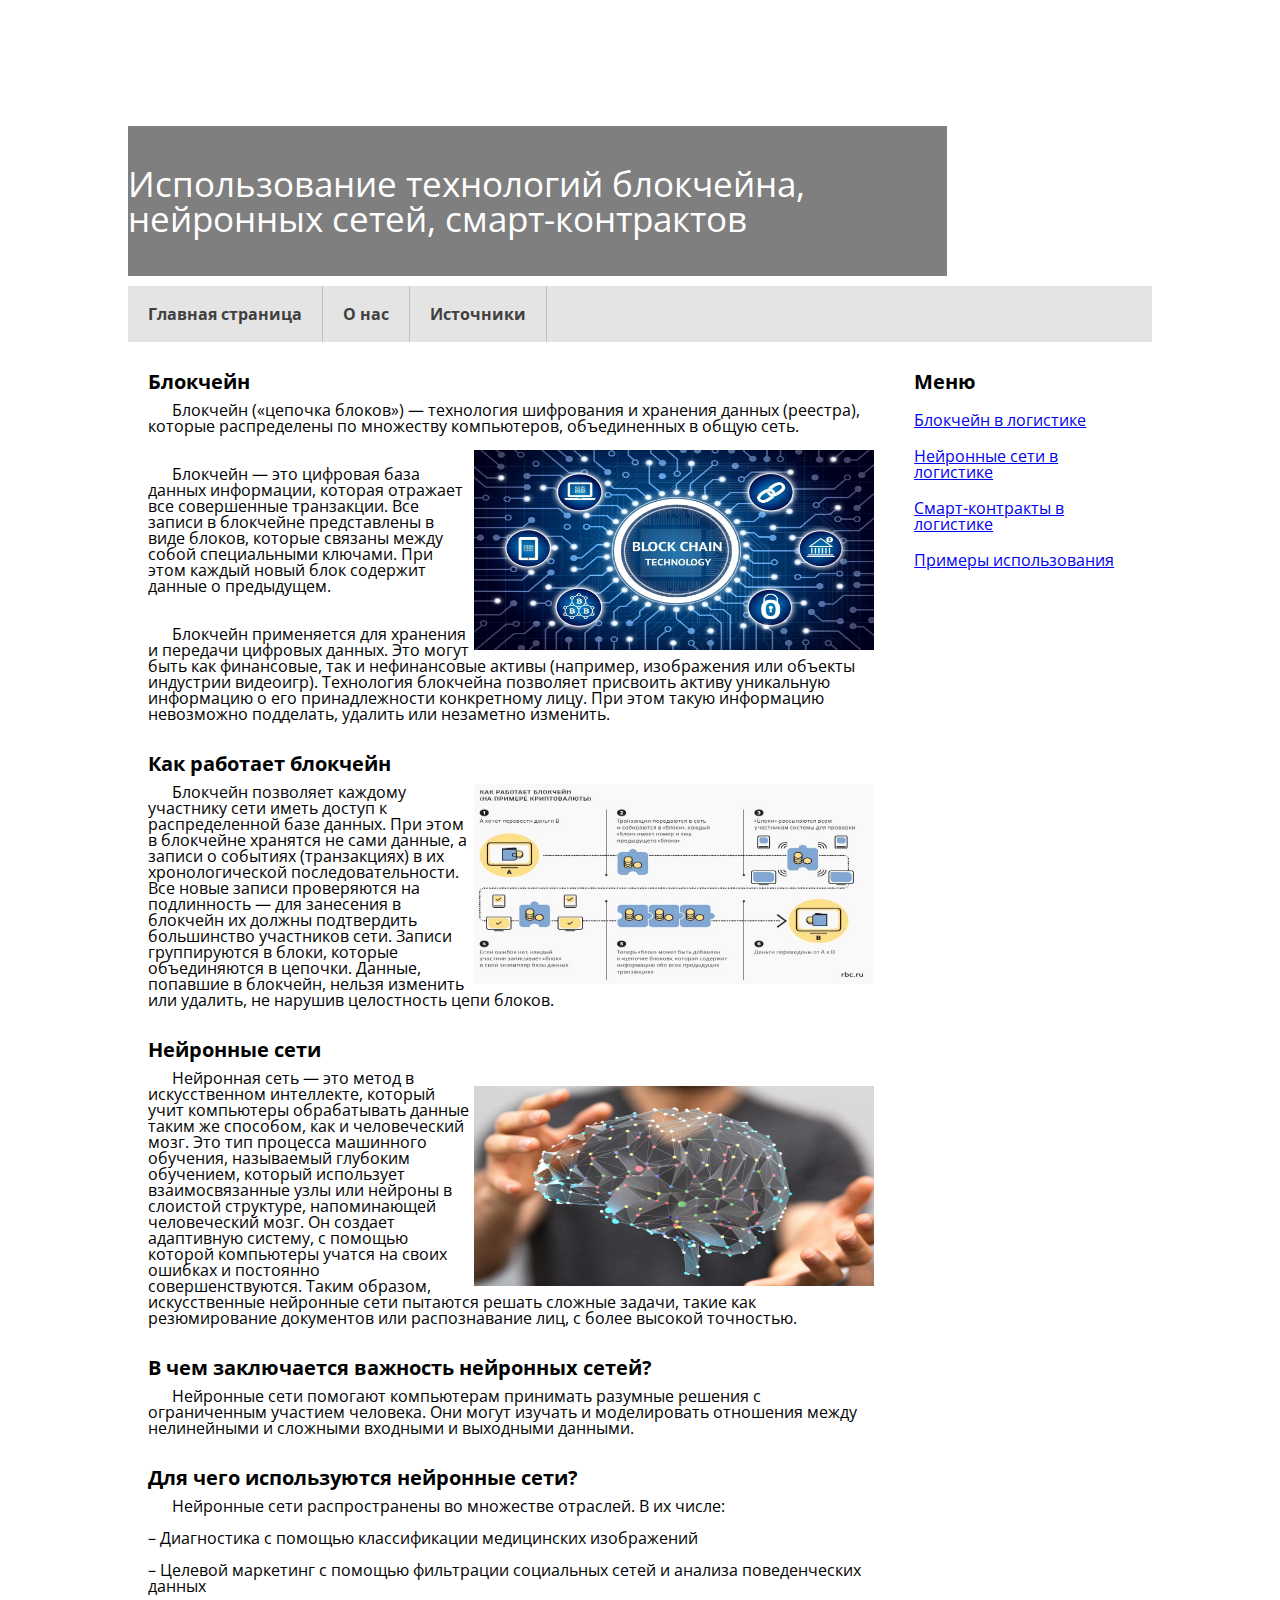
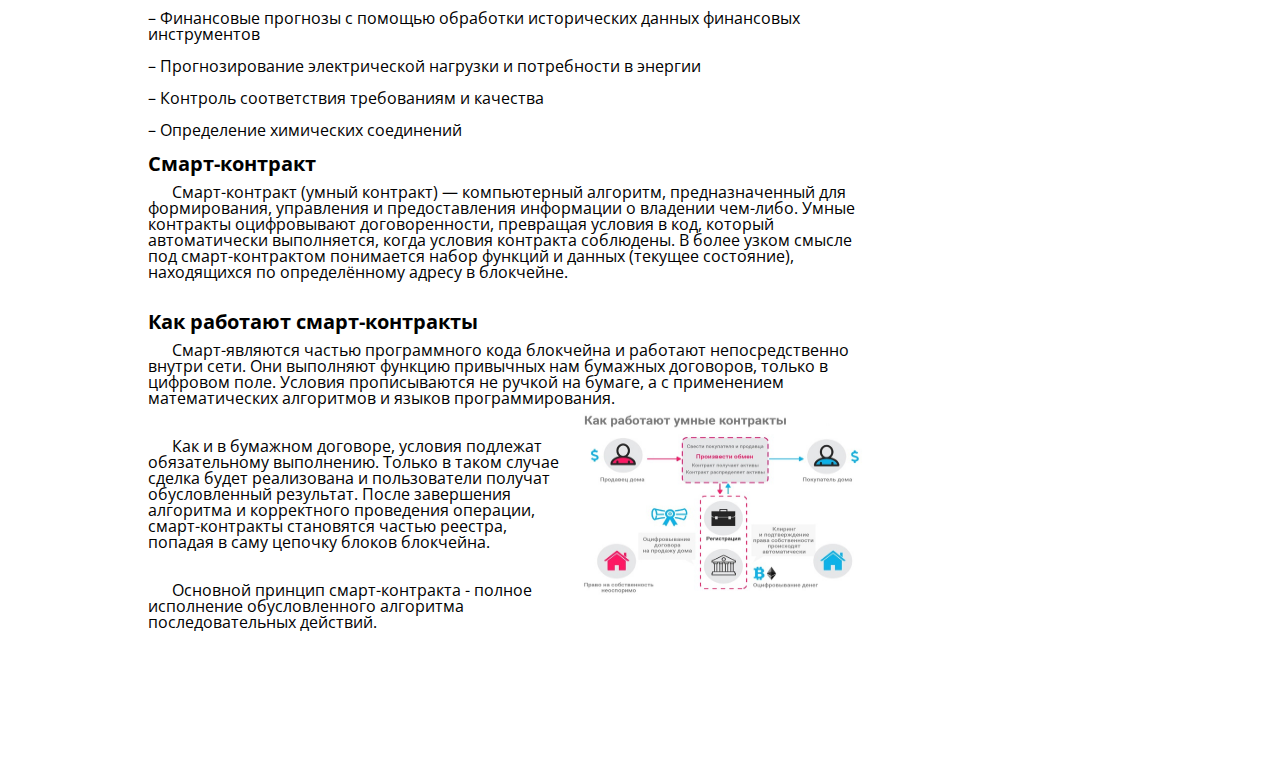
<file: index.html>
<!DOCTYPE html>
<html lang="en">
<head>
    <meta charset="UTF-8">
    <meta http-equiv="X-UA-Compatible" content="IE=edge">
    <meta name="viewport" content="width=device-width, initial-scale=1.0">
    <title>Использование технологий блокчейна, нейронных сетей, смарт-контрактов</title>
    <link rel="stylesheet" href="reset.css">
    <link rel="stylesheet" href="style.css">
    <meta name="description" content="Понятие блокчейн, нейронные сети и смарт-контракты и как они работают">
     <meta name="keywords" content="блокчейн, смарт-контракт, нейронные сети">
</head>
<body>
  <div class="container">
    <div class="header">
       <div class="title-block">
         <h1 class="title"> Использование технологий блокчейна, нейронных сетей, смарт-контрактов </h1>
       </div>
      <div class="userpic"></div>  
    </div>
    <div class="navigation">
        <ul>
            <li><a href="index.html">Главная страница</a></li>
            <li><a href="o-nas.html">О нас </a></li>
            <li><a href="istochniki.html">Источники</a></li>
        </ul>
    </div> 
    <div class="content-wrapper">
      <div class="content">
        <h3> Блокчейн </h3>
        <p> &nbsp; &nbsp; &nbsp; Блокчейн («цепочка блоков») — технология шифрования и хранения данных (реестра), которые распределены по множеству компьютеров, объединенных в общую сеть. </p>
         <div class="foto"> <br> <img src="images/5.jpg" alt="Blockchain" width="400px" height="200px">
             </div>
          <p> <br> <br> &nbsp; &nbsp; &nbsp; Блокчейн — это цифровая база данных информации, которая отражает все совершенные транзакции. Все записи в блокчейне представлены в виде блоков, которые связаны между собой специальными ключами. При этом каждый новый блок содержит данные о предыдущем. </p>
         <p> <br> <br> &nbsp; &nbsp; &nbsp; Блокчейн применяется для хранения и передачи цифровых данных. Это могут быть как финансовые, так и нефинансовые активы (например, изображения или объекты индустрии видеоигр). Технология блокчейна позволяет присвоить активу уникальную информацию о его принадлежности конкретному лицу. При этом такую информацию невозможно подделать, удалить или незаметно изменить. </p>
        <br> <br><h3> Как работает блокчейн</h3> 
        <div class="foto"> <img src="images/6.jpeg" alt="Kak-rabotaet-blockchain" width="400px" height="200px"> </div>
          <p> &nbsp; &nbsp; &nbsp; Блокчейн позволяет каждому участнику сети иметь доступ к распределенной базе данных. При этом в блокчейне хранятся не сами данные, а записи о событиях (транзакциях) в их хронологической последовательности. Все новые записи проверяются на подлинность — для занесения в блокчейн их должны подтвердить большинство участников сети. Записи группируются в блоки, которые объединяются в цепочки. Данные, попавшие в блокчейн, нельзя изменить или удалить, не нарушив целостность цепи блоков. </p> 
          <br><br><h3>Нейронные сети</h3>
          <div class="foto"> <br> <img src="images/10.jpg" alt="neyronnyye-seti" width="400px" height="200px">
             </div>
       <p> &nbsp; &nbsp; &nbsp; Нейронная сеть — это метод в искусственном интеллекте, который учит компьютеры обрабатывать данные таким же способом, как и человеческий мозг. Это тип процесса машинного обучения, называемый глубоким обучением, который использует взаимосвязанные узлы или нейроны в слоистой структуре, напоминающей человеческий мозг. Он создает адаптивную систему, с помощью которой компьютеры учатся на своих ошибках и постоянно совершенствуются. Таким образом, искусственные нейронные сети пытаются решать сложные задачи, такие как резюмирование документов или распознавание лиц, с более высокой точностью. </p>
        <br><br><h3>В чем заключается важность нейронных сетей?</h3>
       <p> &nbsp; &nbsp; &nbsp; Нейронные сети помогают компьютерам принимать разумные решения с ограниченным участием человека. Они могут изучать и моделировать отношения между нелинейными и сложными входными и выходными данными. </p>
        <br><br><h3>Для чего используются нейронные сети?</h3>
        &nbsp; &nbsp; &nbsp; Нейронные сети распространены во множестве отраслей. В их числе:
       
      <br><br> – Диагностика с помощью классификации медицинских изображений
      <br><br> – Целевой маркетинг с помощью фильтрации социальных сетей и анализа поведенческих данных
      <br><br> – Финансовые прогнозы с помощью обработки исторических данных финансовых инструментов
      <br><br> – Прогнозирование электрической нагрузки и потребности в энергии
      <br><br> – Контроль соответствия требованиям и качества
      <br><br> – Определение химических соединений
      
         <br> <br><h3>Смарт-контракт</h3>
         <p> &nbsp; &nbsp; &nbsp; Смарт-контракт (умный контракт) — компьютерный алгоритм, предназначенный для формирования, управления и предоставления информации о владении чем-либо. Умные контракты оцифровывают договоренности, превращая условия в код, который автоматически выполняется, когда условия контракта соблюдены. В более узком смысле под смарт-контрактом понимается набор функций и данных (текущее состояние), находящихся по определённому адресу в блокчейне. </p>
         <br><br><h3>Как работают смарт-контракты</h3>
        <p> &nbsp; &nbsp; &nbsp; Смарт-являются частью программного кода блокчейна и работают непосредственно внутри сети. Они выполняют функцию привычных нам бумажных договоров, только в цифровом поле. Условия прописываются не ручкой на бумаге, а с применением математических алгоритмов и языков программирования. </p>
<div class="foto"> <img src="images/7.jpeg" alt="Kak-rabotayut-smart-kontract" width="300px" height="200px"> </div>
<p> <br><br>&nbsp; &nbsp; &nbsp; Как и в бумажном договоре, условия подлежат обязательному выполнению. Только в таком случае сделка будет реализована и пользователи получат обусловленный результат. После завершения алгоритма и корректного проведения операции, смарт-контракты становятся частью реестра, попадая в саму цепочку блоков блокчейна. </p>

<p> <br><br>&nbsp; &nbsp; &nbsp; Основной принцип смарт-контракта - полное исполнение обусловленного алгоритма последовательных действий.</p>
       </div> 
       <div class="sidebar">
        <h3>Меню</h3>
        <ul class="skills">
        <ul> 
            <li><a href="blokcheyn-v-logistike.html">Блокчейн в логистике</a></li>
          <li><a href="neyronnyye-seti-v-logistike.html">Нейронные сети в логистике</a></li>
          <li><a href="smart-kontrakty-v-logistike.html">Смарт-контракты в логистике</a></li>
          <li><a href="primer.html">Примеры использования</a></li>
        </ul>
      </div> 
    </div>
  </div>  
</body>
</html>
</file>
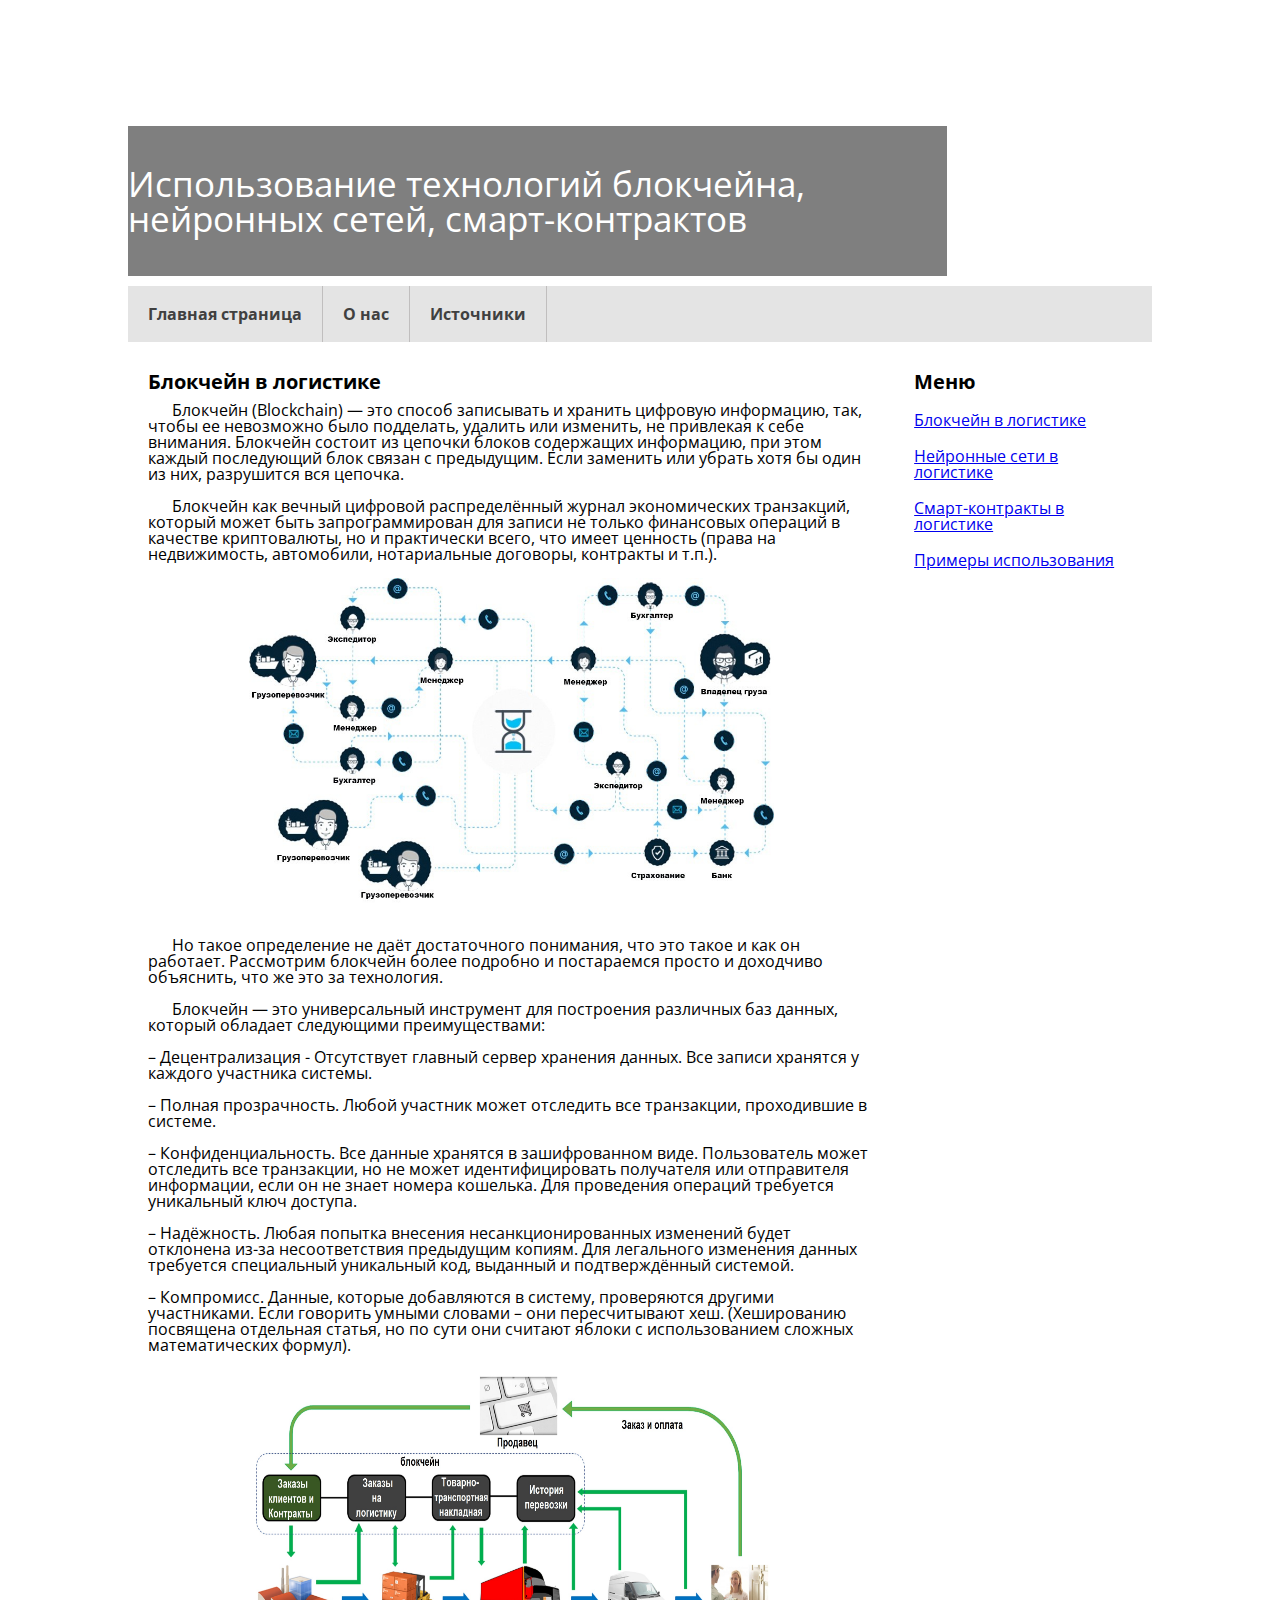
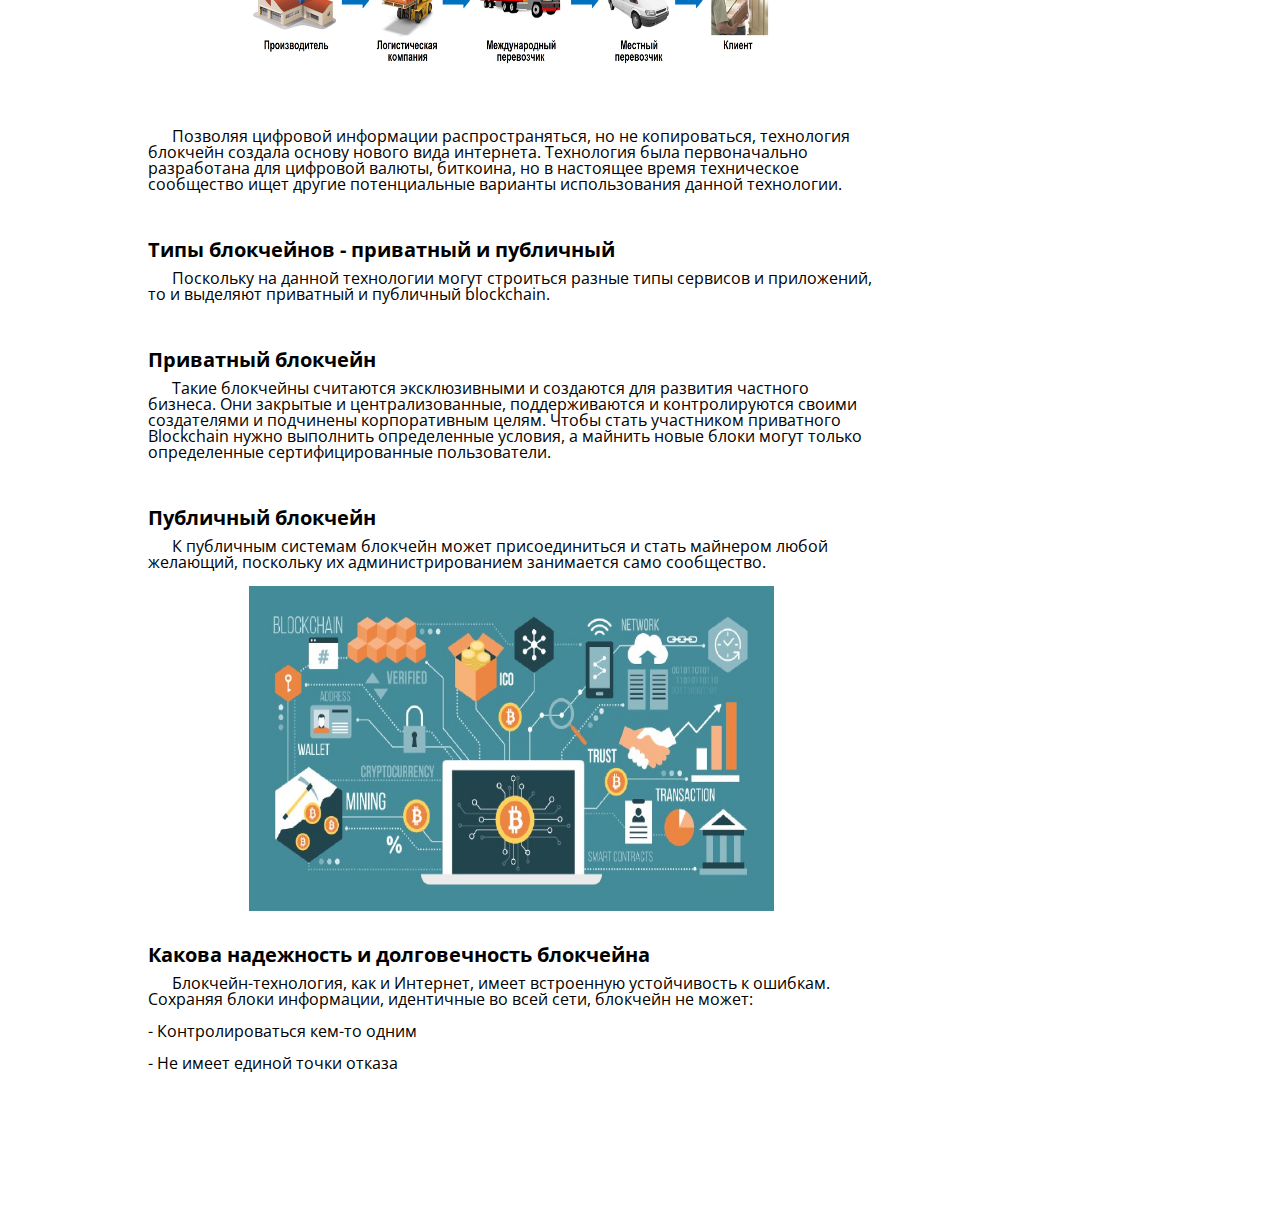
<file: blokcheyn-v-logistike.html>
<!DOCTYPE html>
<html lang="en">
<head>
    <meta charset="UTF-8">
    <meta http-equiv="X-UA-Compatible" content="IE=edge">
    <meta name="viewport" content="width=device-width, initial-scale=1.0">
    <title>Использование технологий блокчейна, нейронных сетей, смарт-контрактов</title>
    <link rel="stylesheet" href="reset.css">
    <link rel="stylesheet" href="style.css">
    <meta name="description" content="Блокчейн в логистике и его типы">
          <meta name="keywords" content="блокчейн в логистике, логистика, блокчейн">
</head>
<body>
  <div class="container">
    <div class="header">
       <div class="title-block">
         <h1 class="title"> Использование технологий блокчейна, нейронных сетей, смарт-контрактов </h1>
       </div>
      <div class="userpic"></div>  
    </div>
    <div class="navigation">
        <ul>
            <li><a href="index.html">Главная страница</a></li>
            <li><a href="o-nas.html">О нас </a></li>
            <li><a href="istochniki.html">Источники</a></li>
        </ul>
    </div> 
    <div class="content-wrapper">
      <div class="content">
        <h3> Блокчейн в логистике </h3>
        <p> &nbsp; &nbsp; &nbsp; Блокчейн (Blockchain) — это способ записывать и хранить цифровую информацию, так, чтобы ее невозможно было подделать, удалить или изменить, не привлекая к себе внимания.
            Блокчейн состоит из цепочки блоков содержащих информацию, при этом каждый последующий блок связан с предыдущим. 
            Если заменить или убрать хотя бы один из них, разрушится вся цепочка.
            
            <br> <br> &nbsp; &nbsp; &nbsp; Блокчейн как вечный цифровой распределённый журнал экономических транзакций, который может быть запрограммирован для записи не только финансовых операций в качестве криптовалюты, но и практически всего, что имеет ценность (права на недвижимость, автомобили, нотариальные договоры, контракты и т.п.). 
            <br> <br> <p align="center"><img src="images/13.jpg" alt="Блокчейн в логистике" width="525px" height="325px"> </p>
             <br> <br> &nbsp; &nbsp; &nbsp; Но такое определение не даёт достаточного понимания, что это такое и как он работает. Рассмотрим блокчейн более подробно и постараемся просто и доходчиво объяснить, что же это за технология.
            <br> <br> &nbsp; &nbsp; &nbsp; Блокчейн — это универсальный инструмент для построения различных баз данных, который обладает следующими преимуществами:
            <br><br> – Децентрализация - Отсутствует главный сервер хранения данных. Все записи хранятся у каждого участника системы.</li>
            <br><br> – Полная прозрачность. Любой участник может отследить все транзакции, проходившие в системе. </li>
            <br><br> – Конфиденциальность. Все данные хранятся в зашифрованном виде. Пользователь может отследить все транзакции, но не может идентифицировать получателя или отправителя информации, если он не знает номера кошелька. Для проведения операций требуется уникальный ключ доступа.</li>
            <br><br> – Надёжность. Любая попытка внесения несанкционированных изменений будет отклонена из-за несоответствия предыдущим копиям. Для легального изменения данных требуется специальный уникальный код, выданный и подтверждённый системой.</li>
            <br><br> – Компромисс. Данные, которые добавляются в систему, проверяются другими участниками. Если говорить умными словами – они пересчитывают хеш. (Хешированию посвящена отдельная статья, но по сути они считают яблоки с использованием сложных математических формул).   
            <br> <br> <p align="center"><img src="images/14.jpg" alt="Блокчейн в логистике" width="525px" height="325px"> </p>
    <br> <br> &nbsp; &nbsp; &nbsp; Позволяя цифровой информации распространяться, но не копироваться, технология блокчейн создала основу нового вида интернета. Технология была первоначально разработана для цифровой валюты, биткоина, но в настоящее время техническое сообщество ищет другие потенциальные варианты использования данной технологии.
          <br><br><br><br><h3> Типы блокчейнов - приватный и публичный</h3>
         &nbsp; &nbsp; &nbsp; Поскольку на данной технологии могут строиться разные типы сервисов и приложений, то и выделяют приватный и публичный blockchain.
          <br><br><br><br><h3>Приватный блокчейн</h3>
         &nbsp; &nbsp; &nbsp; Такие блокчейны считаются эксклюзивными и создаются для развития частного бизнеса. Они закрытые и централизованные, поддерживаются и контролируются своими создателями и подчинены корпоративным целям. Чтобы стать участником приватного Blockchain нужно выполнить определенные условия, а майнить новые блоки могут только определенные сертифицированные пользователи. 
          <br><br><br> <br><h3>Публичный блокчейн</h3>
         &nbsp; &nbsp; &nbsp; К публичным системам блокчейн может присоединиться и стать майнером любой желающий, поскольку их администрированием занимается само сообщество.
          <br> <br> <p align="center"><img src="images/16.jpg" alt="Блокчейн в майнинге" width="525px" height="325px"> </p>
    <br><br><h3>Какова надежность и долговечность блокчейна</h3>
         &nbsp; &nbsp; &nbsp; Блокчейн-технология, как и Интернет, имеет встроенную устойчивость к ошибкам. Сохраняя блоки информации, идентичные во всей сети, блокчейн не может:
          <br><br> - Контролироваться кем-то одним
          <br><br> - Не имеет единой точки отказа
         </p>
       </div> 
       <div class="sidebar">
        <h3>Меню</h3>
        <ul class="skills">
        <ul> 
            <li><a href="blokcheyn-v-logistike.html">Блокчейн в логистике</a></li>
            <li><a href="neyronnyye-seti-v-logistike.html">Нейронные сети в логистике</a></li>
            <li><a href="smart-kontrakty-v-logistike.html">Смарт-контракты в логистике</a></li>
            <li><a href="primer.html">Примеры использования</a></li>
        </ul>
      </div> 
    </div>
  </div>  
</body>
</html>
</file>
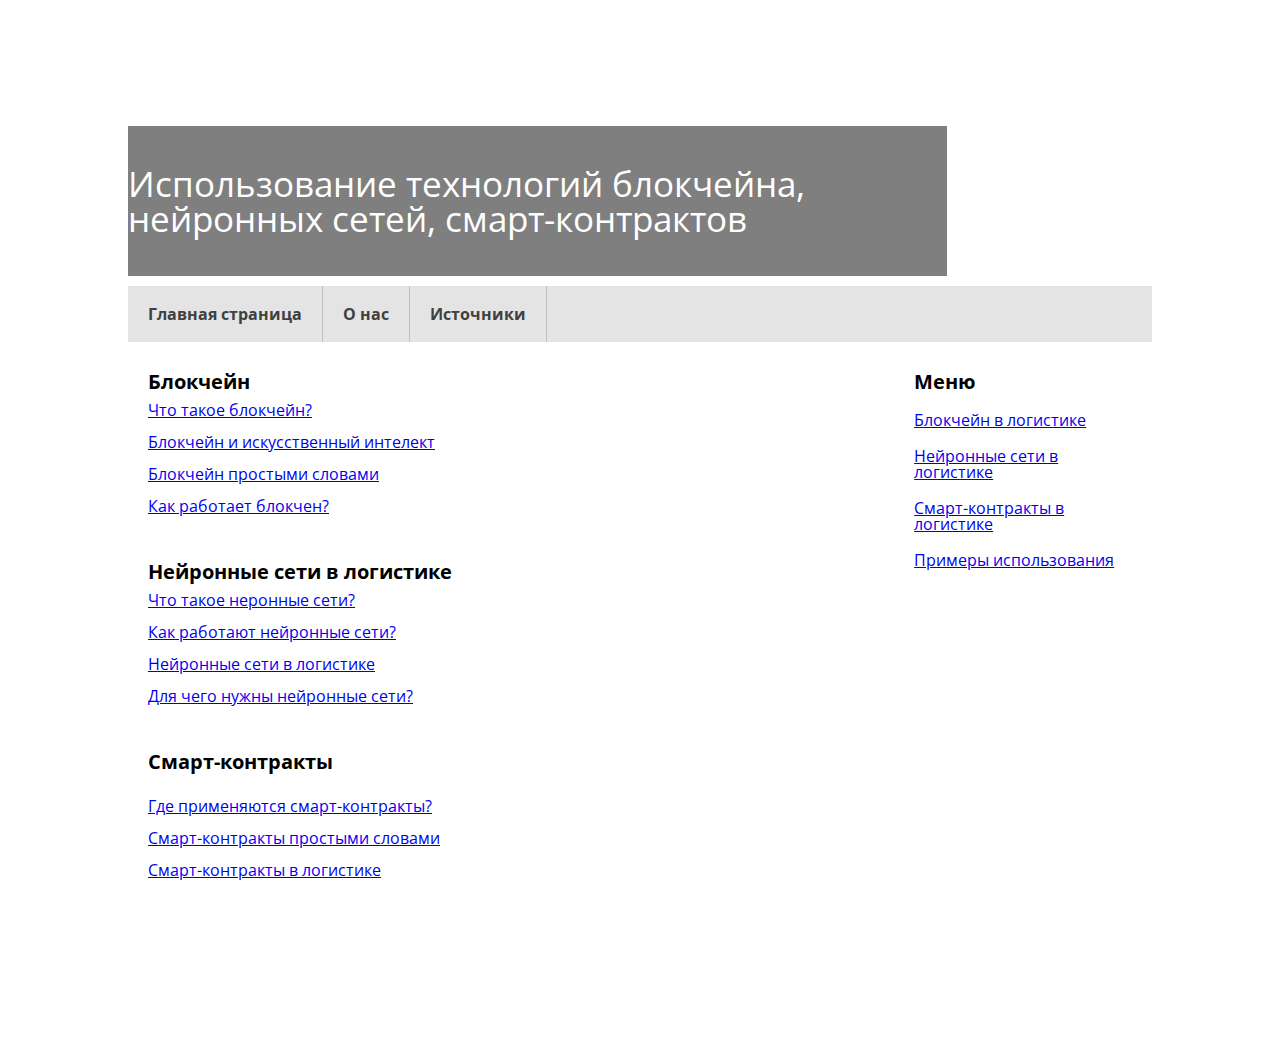
<file: istochniki.html>
<!DOCTYPE html>
<html lang="en">
<head>
    <meta charset="UTF-8">
    <meta http-equiv="X-UA-Compatible" content="IE=edge">
    <meta name="viewport" content="width=device-width, initial-scale=1.0">
    <title>Использование технологий блокчейна, нейронных сетей, смарт-контрактов</title>
    <link rel="stylesheet" href="reset.css">
    <link rel="stylesheet" href="style.css">
</head>
<body>
  <div class="container">
    <div class="header">
       <div class="title-block">
         <h1 class="title"> Использование технологий блокчейна, нейронных сетей, смарт-контрактов </h1>
       </div>
      <div class="userpic"></div>  
    </div>
    <div class="navigation">
        <ul>
            <li><a href="index.html">Главная страница</a></li>
            <li><a href="o-nas.html">О нас </a></li>
            <li><a href="istochniki.html">Источники</a></li>
        </ul>
    </div> 
    <div class="content-wrapper">
      <div class="content">
       <h3>Блокчейн</h3>
          <a href="https://club.dns-shop.ru/blog/t-57-tehnologii/30931-tehnologiya-blockchain-prostyimi-slovami/?ysclid=lbywd33hvr965022590&utm_referrer=https%3A%2F%2Fyandex.ru%2Fsearch%2F%3Ftext%3D%25D0%25B1%25D0%25BB%25D0%25BE%25D0%25BA%25D1%2587%25D0%25B5%25D0%25B9%25D0%25BD%26search_source%3Ddzen_desktop_safe%26src%3Dsuggest_B%26lr%3D213"> Что такое блокчейн? </a>
          <br><br><a href="https://skillbox.ru/media/code/chto-takoe-blokcheyn-i-kak-on-rabotaet/?ysclid=lbywhb2p7l820435304"> Блокчейн и искусственный интелект</a> 
          <br><br><a href="https://mining-cryptocurrency.ru/blockchain/?ysclid=lbywjyd3vs54411445"> Блокчейн простыми словами</a>  
          <br><br><a href="https://www.banki.ru/news/daytheme/?id=10975614&ysclid=lbywkdsasa470941868"> Как работает блокчен? </a> 
          <br><br><br><br><h3>Нейронные сети в логистике</h3>
          <a href="https://practicum.yandex.ru/blog/chto-takoe-neyronnye-seti/">Что такое неронные сети?</a>
          <br><br><a href="https://aws.amazon.com/ru/what-is/neural-network/">Как работают нейронные сети?</a>
          <br><br><a href="https://habr.com/ru/company/yandex/blog/307260/">Нейронные сети в логистике</a>
          <br><br><a href="https://neurohive.io/ru/osnovy-data-science/osnovy-nejronnyh-setej-algoritmy-obuchenie-funkcii-aktivacii-i-poteri/">Для чего нужны нейронные сети?</a>
          <br><br><br><br><h3>Смарт-контракты</h3
       
          <br><br><a href="https://projects.2035.university/project/smart-kontrakty-v-logistike">Где применяются смарт-контракты?</a> 
          <br><br><a href="https://merehead.com/ru/blog/top-benefits-blockchain-logistics-use-cases/">Смарт-контракты простыми словами</a> 
          <br><br><a href="http://www.logistika-prim.ru/articles/primenenie-tehnologiy-blokcheyn-i-smart-kontrakt-v-morskih-perevozkah?ysclid=lbyydpp6cz80254453">Смарт-контракты в логистике</a> 
       </div> 
       <div class="sidebar">
        <h3>Меню</h3>
        <ul class="skills">
        <ul> 
          <li><a href="blokcheyn-v-logistike.html">Блокчейн в логистике</a></li>
          <li><a href="neyronnyye-seti-v-logistike.html">Нейронные сети в логистике</a></li>
          <li><a href="smart-kontrakty-v-logistike.html">Смарт-контракты в логистике</a></li>
          <li><a href="primer.html">Примеры использования</a></li>
        </ul>
      </div> 
    </div>
  </div>  
</body>
</html>
</file>
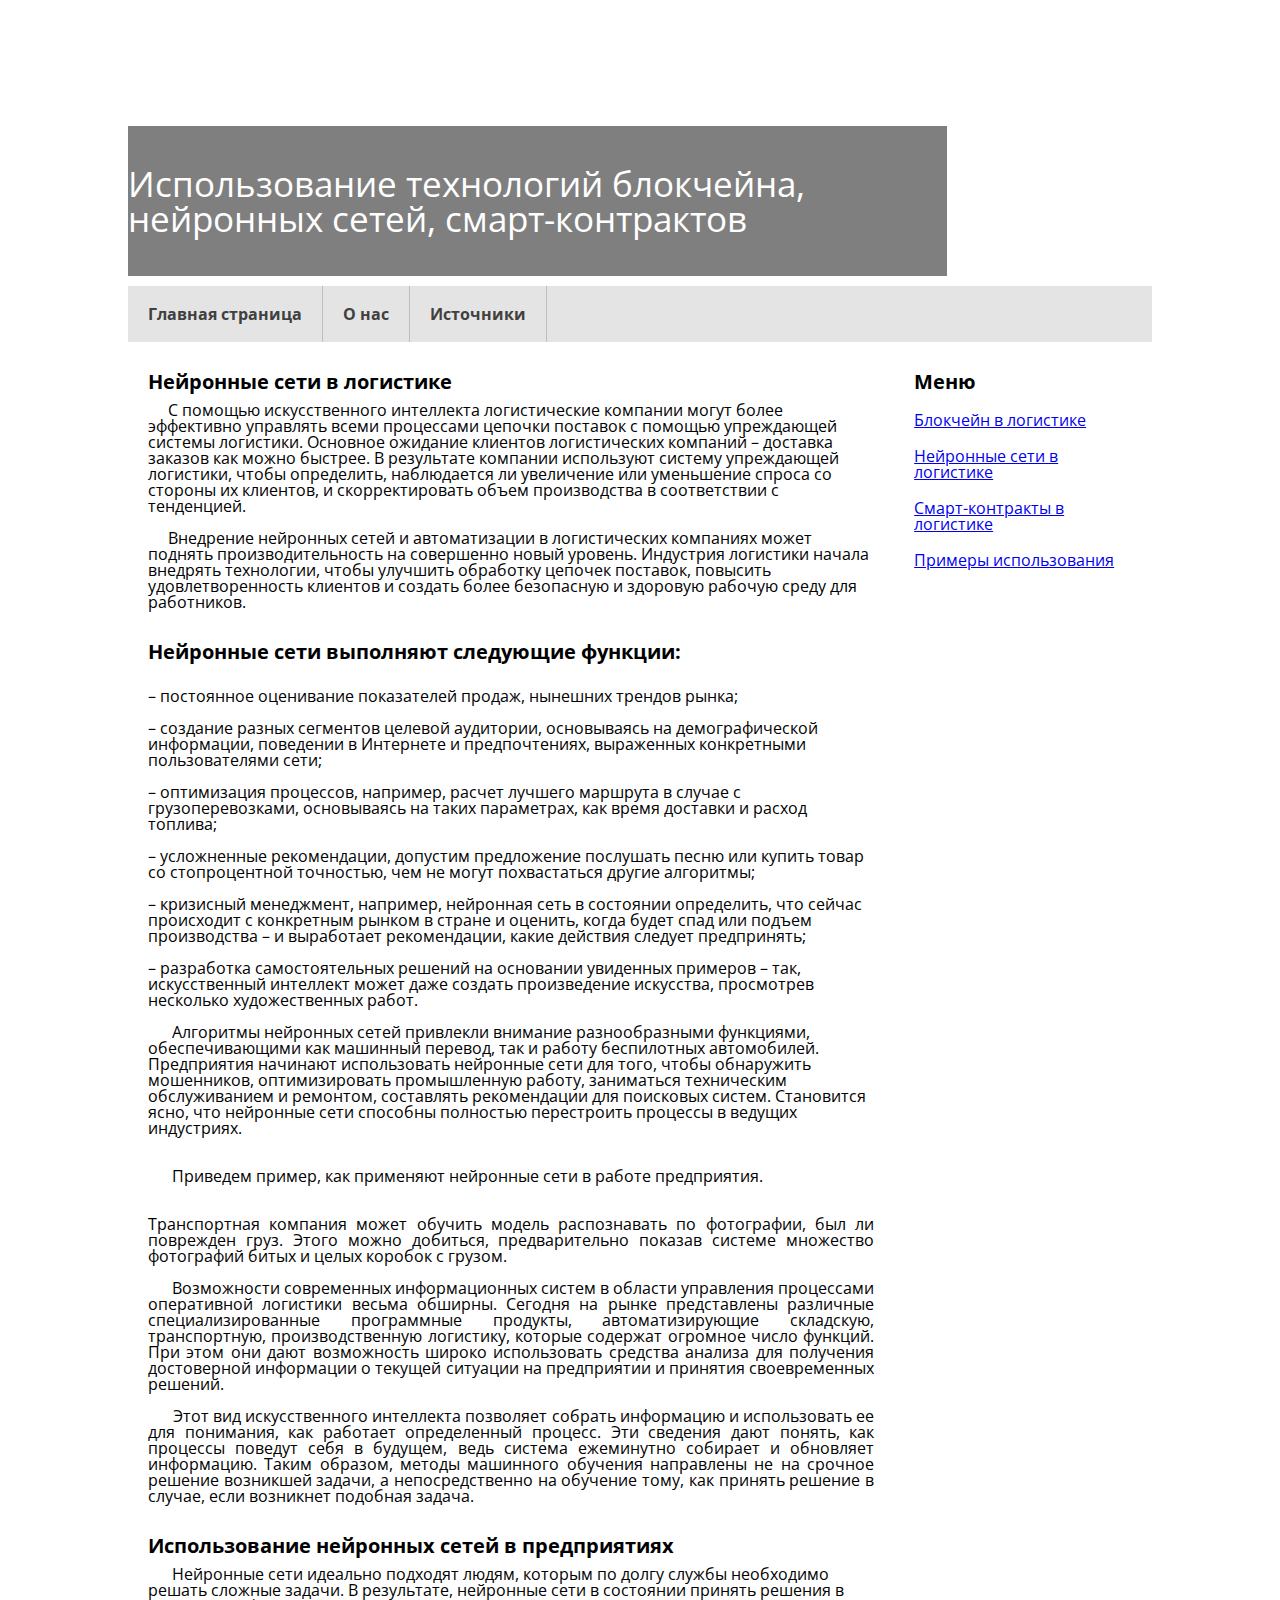
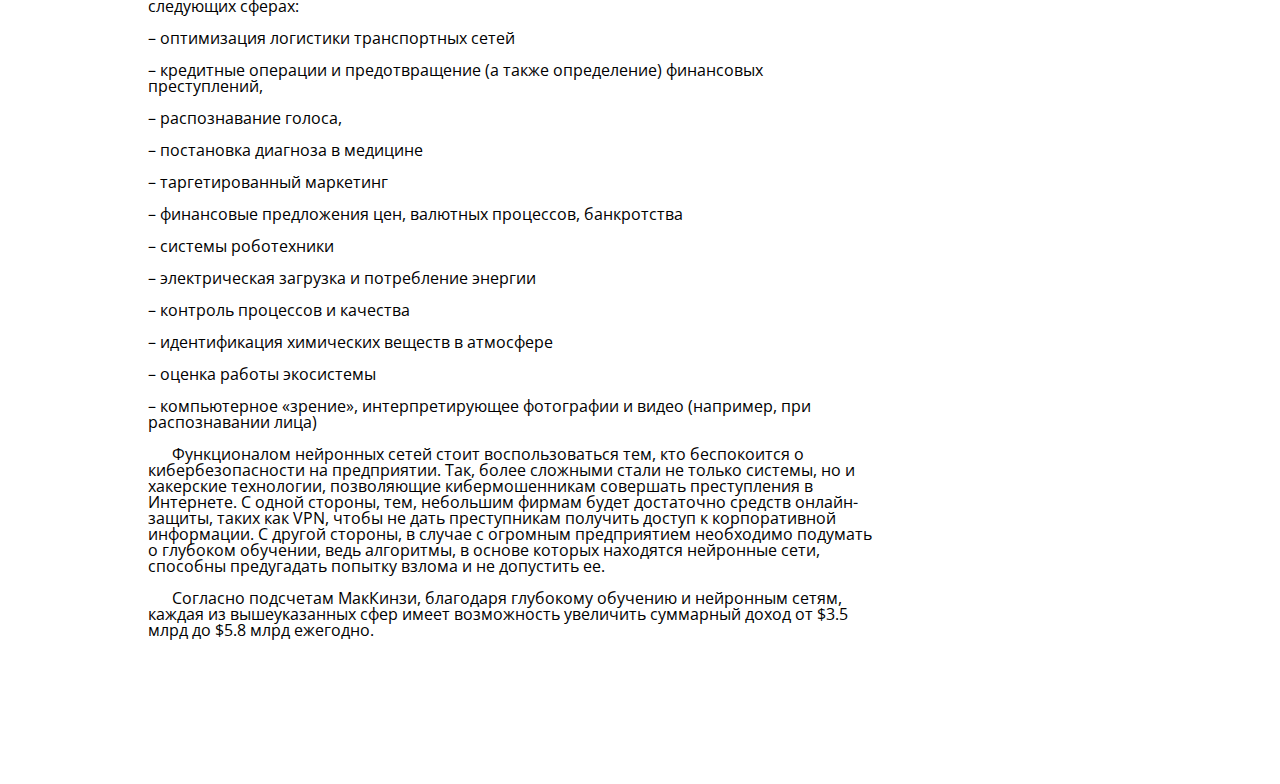
<file: neyronnyye-seti-v-logistike.html>
<!DOCTYPE html>
<html lang="en">
<head>
    <meta charset="UTF-8">
    <meta http-equiv="X-UA-Compatible" content="IE=edge">
    <meta name="viewport" content="width=device-width, initial-scale=1.0">
    <title>Использование технологий блокчейна, нейронных сетей, смарт-контрактов</title>
    <link rel="stylesheet" href="reset.css">
    <link rel="stylesheet" href="style.css">
    <meta name="description" content="Нейронные сети в логистике и их использование в предприятии">
    <meta name="keywords" content="нейронные сети в логистике, нейронные сети, логистика, предприятие">
</head>
<body>
  <div class="container">
    <div class="header">
       <div class="title-block">
         <h1 class="title"> Использование технологий блокчейна, нейронных сетей, смарт-контрактов </h1>
       </div>
      <div class="userpic"></div>  
    </div>
    <div class="navigation">
        <ul>
            <li><a href="index.html">Главная страница</a></li>
            <li><a href="o-nas.html">О нас </a></li>
            <li><a href="istochniki.html">Источники</a></li>
        </ul>
    </div> 
    <div class="content-wrapper">
      <div class="content">
        <h3> Нейронные сети в логистике </h3>
        <p> &nbsp; &nbsp; &nbsp;С помощью искусственного интеллекта логистические компании могут более эффективно управлять всеми процессами цепочки поставок с помощью упреждающей системы логистики. Основное ожидание клиентов логистических компаний – доставка заказов как можно быстрее. В результате компании используют систему упреждающей логистики, чтобы определить, наблюдается ли увеличение или уменьшение спроса со стороны их клиентов, и скорректировать объем производства в соответствии с тенденцией.
            <br><br>&nbsp; &nbsp; &nbsp;Внедрение нейронных сетей и автоматизации в логистических компаниях может поднять производительность на совершенно новый уровень. Индустрия логистики начала внедрять технологии, чтобы улучшить обработку цепочек поставок, повысить удовлетворенность клиентов и создать более безопасную и здоровую рабочую среду для работников. 
          <br><br><br><h3> Нейронные сети выполняют следующие функции: </h3>
<br> – постоянное оценивание показателей продаж, нынешних трендов рынка;
<br><br> – создание разных сегментов целевой аудитории, основываясь на демографической информации, поведении в Интернете и предпочтениях, выраженных конкретными пользователями сети;
<br><br> – оптимизация процессов, например, расчет лучшего маршрута в случае с грузоперевозками, основываясь на таких параметрах, как время доставки и расход топлива;
<br><br> – усложненные рекомендации, допустим предложение послушать песню или купить товар со стопроцентной точностью, чем не могут похвастаться другие алгоритмы;
<br><br> – кризисный менеджмент, например, нейронная сеть в состоянии определить, что сейчас происходит с конкретным рынком в стране и оценить, когда будет спад или подъем производства – и выработает рекомендации, какие действия следует предпринять;
<br><br> – разработка самостоятельных решений на основании увиденных примеров – так, искусственный интеллект может даже создать произведение искусства, просмотрев несколько художественных работ.  </p>
        
<br> &nbsp; &nbsp; &nbsp; Алгоритмы нейронных сетей привлекли внимание разнообразными функциями, обеспечивающими как машинный перевод, так и работу беспилотных автомобилей. Предприятия начинают использовать нейронные сети для того, чтобы обнаружить мошенников, оптимизировать промышленную работу, заниматься техническим обслуживанием и ремонтом, составлять рекомендации для поисковых систем. Становится ясно, что нейронные сети способны полностью перестроить процессы в ведущих индустриях.</p>
      <br><br> &nbsp; &nbsp; &nbsp; Приведем пример, как применяют нейронные сети в работе предприятия.</p>

 <p align="justify"> <br><br>Транспортная компания может обучить модель распознавать по фотографии, был ли поврежден груз. Этого можно добиться, предварительно показав системе множество фотографий битых и целых коробок с грузом.
      
        <br> <br> &nbsp; &nbsp; &nbsp; Возможности современных информационных систем в области управления процессами оперативной логистики весьма обширны. Сегодня на рынке представлены различные специализированные программные продукты, автоматизирующие складскую, транспортную, производственную логистику, которые содержат огромное число функций. При этом они дают возможность широко использовать средства анализа для получения достоверной информации о текущей ситуации на предприятии и принятия своевременных решений.
      <br> <br> &nbsp; &nbsp; &nbsp; Этот вид искусственного интеллекта позволяет собрать информацию и использовать ее для понимания, как работает определенный процесс. Эти сведения дают понять, как процессы поведут себя в будущем, ведь система ежеминутно собирает и обновляет информацию. Таким образом, методы машинного обучения направлены не на срочное решение возникшей задачи, а непосредственно на обучение тому, как принять решение в случае, если возникнет подобная задача. 
    <br><br><br><h3> Использование нейронных сетей в предприятиях</h3>
    &nbsp; &nbsp; &nbsp; Нейронные сети идеально подходят людям, которым по долгу службы необходимо решать сложные задачи. В результате, нейронные сети в состоянии принять решения в следующих сферах:
    <br><br> – оптимизация логистики транспортных сетей
    <br><br> – кредитные операции и предотвращение (а также определение) финансовых преступлений,
    <br><br> – распознавание голоса,
    <br><br> – постановка диагноза в медицине
    <br><br> – таргетированный маркетинг
    <br><br> – финансовые предложения цен, валютных процессов, банкротства
    <br><br> – системы роботехники
    <br><br> – электрическая загрузка и потребление энергии
    <br><br> – контроль процессов и качества
    <br><br> – идентификация химических веществ в атмосфере
    <br><br> – оценка работы экосистемы
    <br><br> – компьютерное «зрение», интерпретирующее фотографии и видео (например, при распознавании лица)
    <br><br> &nbsp; &nbsp; &nbsp; Функционалом нейронных сетей стоит воспользоваться тем, кто беспокоится о кибербезопасности на предприятии. Так, более сложными стали не только системы, но и хакерские технологии, позволяющие кибермошенникам совершать преступления в Интернете. С одной стороны, тем, небольшим фирмам будет достаточно средств онлайн-защиты, таких как VPN, чтобы не дать преступникам получить доступ к корпоративной информации. С другой стороны, в случае с огромным предприятием необходимо подумать о глубоком обучении, ведь алгоритмы, в основе которых находятся нейронные сети, способны предугадать попытку взлома и не допустить ее.
    <br><br> &nbsp; &nbsp; &nbsp; Согласно подсчетам МакКинзи, благодаря глубокому обучению и нейронным сетям, каждая из вышеуказанных сфер имеет возможность увеличить суммарный доход от $3.5 млрд до $5.8 млрд ежегодно.    
    </div> 
       <div class="sidebar">
        <h3>Меню</h3>
        <ul class="skills">
        <ul> 
            <li><a href="blokcheyn-v-logistike.html">Блокчейн в логистике</a></li>
            <li><a href="neyronnyye-seti-v-logistike.html">Нейронные сети в логистике</a></li>
            <li><a href="smart-kontrakty-v-logistike.html">Смарт-контракты в логистике</a></li>
            <li><a href="primer.html">Примеры использования</a></li>
        </ul>
      </div> 
    </div>
  </div>  
</body>
</html>
</file>
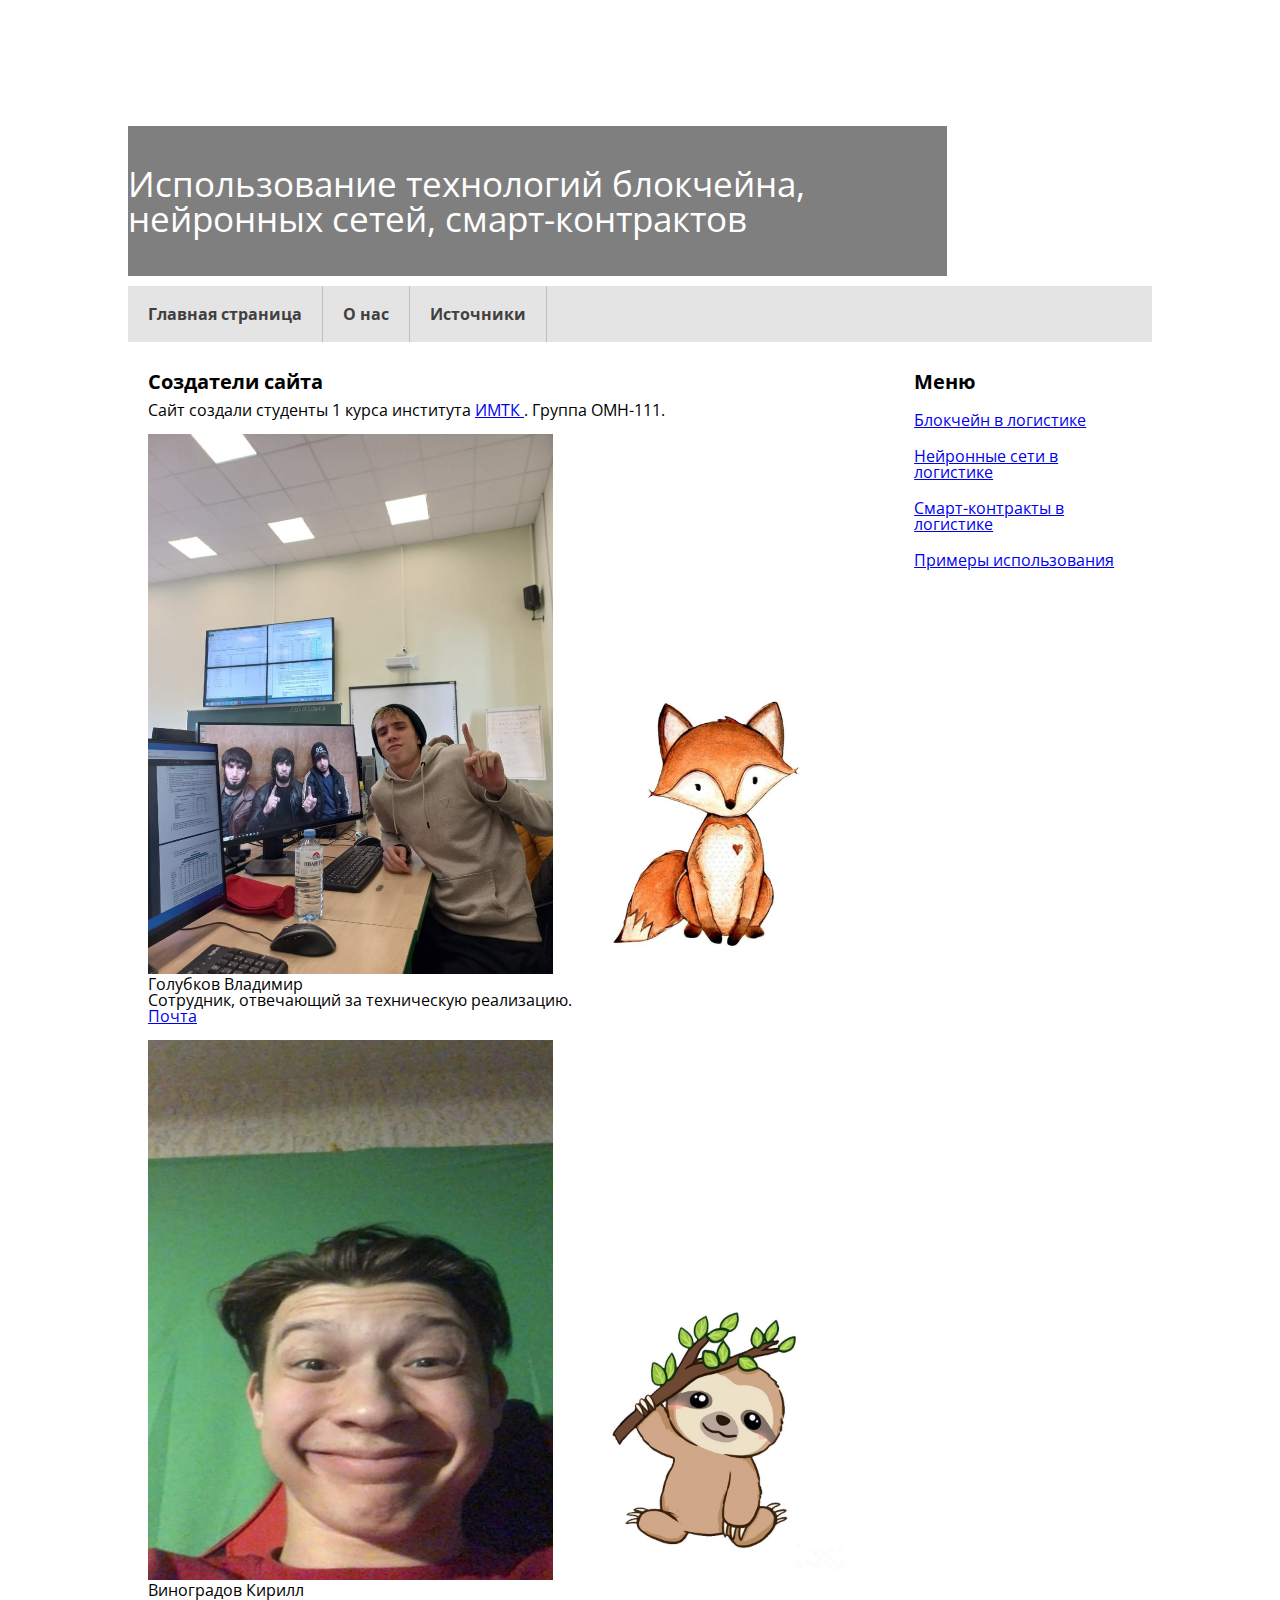
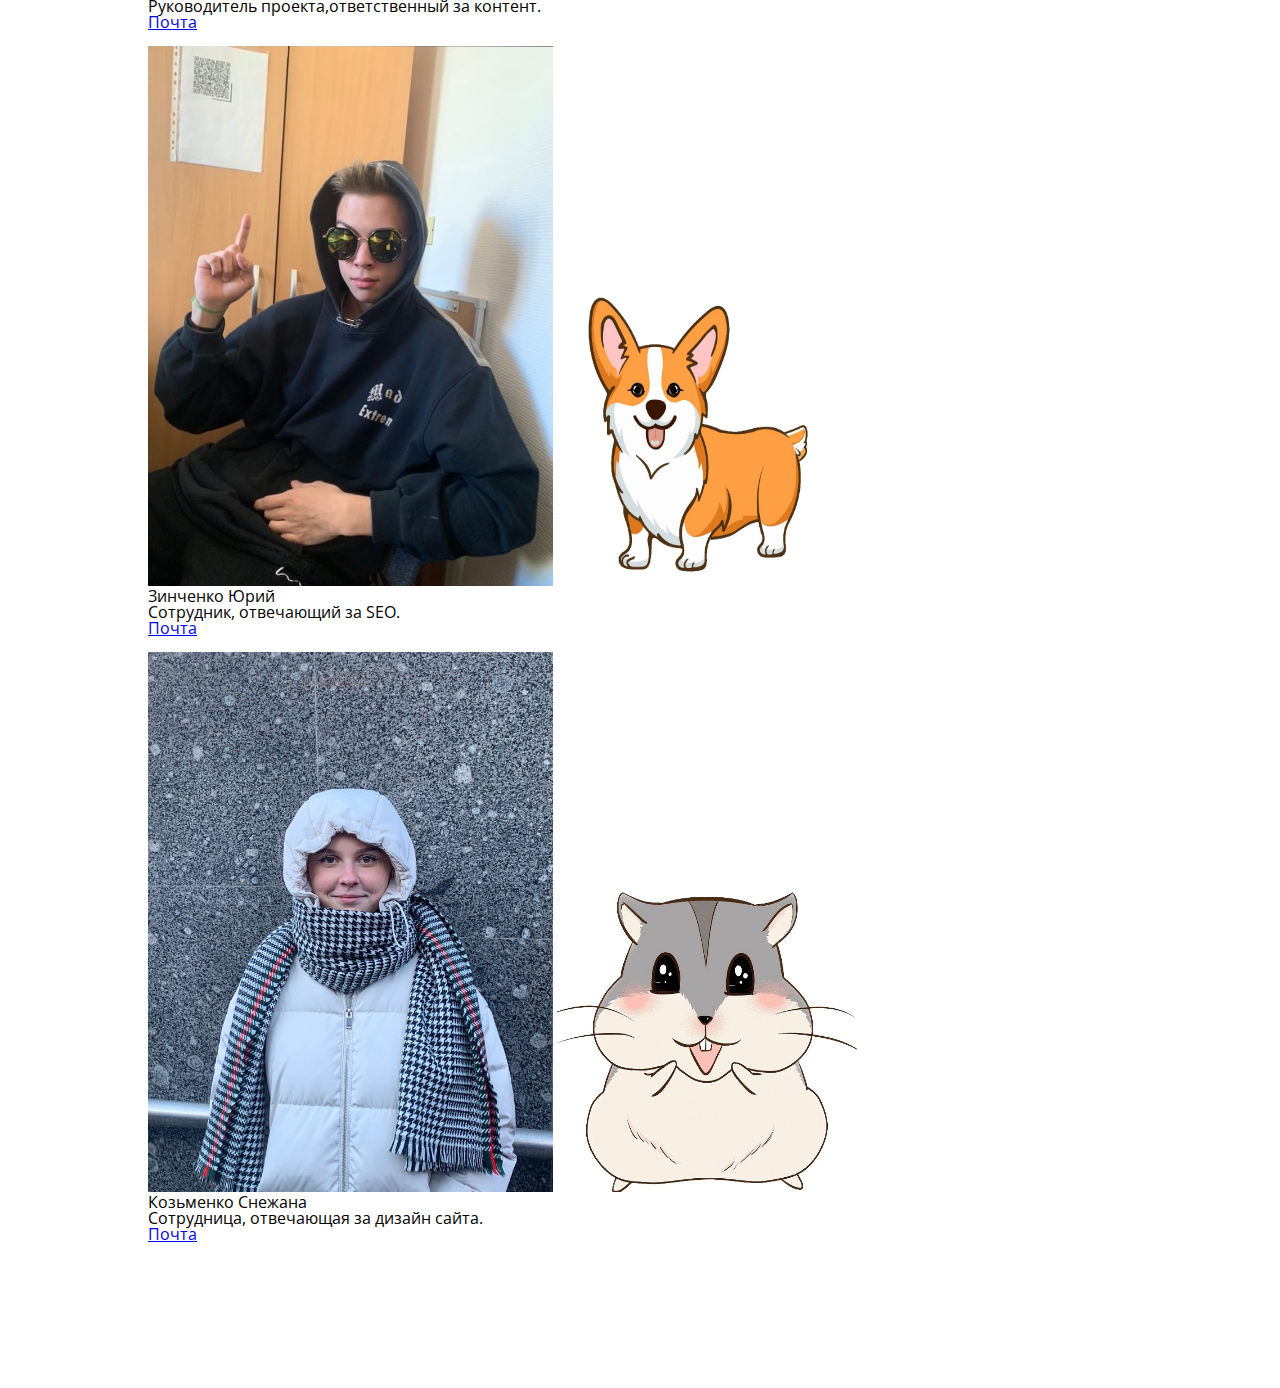
<file: o-nas.html>
<!DOCTYPE html>
<html lang="en">
<head>
    <meta charset="UTF-8">
    <meta http-equiv="X-UA-Compatible" content="IE=edge">
    <meta name="viewport" content="width=device-width, initial-scale=1.0">
    <title>Использование технологий блокчейна, нейронных сетей, смарт-контрактов</title>
    <link rel="stylesheet" href="reset.css">
    <link rel="stylesheet" href="style.css">
</head>
<body>
  <div class="container">
    <div class="header">
       <div class="title-block">
         <h1 class="title"> Использование технологий блокчейна, нейронных сетей, смарт-контрактов </h1>
       </div>
      <div class="userpic"></div>  
    </div>
    <div class="navigation">
        <ul>
            <li><a href="index.html">Главная страница</a></li>
            <li><a href="o-nas.html">О нас </a></li>
            <li><a href="Источники.html">Источники</a></li>
        </ul>
    </div> 
    <div class="content-wrapper">
      <div class="content">
        <h3> Создатели сайта </h3>
          Сайт создали студенты 1 курса института <a href="https://www.imtk-rut.com/"> ИМТК </a>. Группа ОМН-111.
        <br><br><img src="images/Vova.jpg" alt="Vova-programist" width="405px" height="540px"> <img src="images/1.jpg" alt="Vova-programist" width="300px" height="300px class="rightpic">
          <p> Голубков Владимир</p>
         <p>Сотрудник, отвечающий за техническую реализацию.</p>
          <a href="mailto:vladgol1705@icloud.com"> Почта </a>
        <br><br><img src="images/Kirill.jpg" alt="Kirill-analitick" width="405px" height="540px"> <img src="images/2.jpg" alt="Kirill-analitick" width="300px" height="300px class="rightpic">  
        <p> Виноградов Кирилл</p>
          <p>Руководитель проекта,ответственный за контент.</p>
          <a href="mailto:Frulkin@gmail.com"> Почта </a>
        <br><br><img src="images/Yura.jpg" alt="Yura-SEO-(luchshiy)" width="405px" height="540px"> <img src="images/4.jpg" alt="Yura-SEO-(luchshiy)" width="300px" height="300px class="rightpic">  
          <p>Зинченко Юрий</p>
          <p>Сотрудник, отвечающий за SEO.</p>
          <a href="mailto:myxa8170@gmail.com"> Почта </a>
        <br><br><img src="images/Snezhana.jpg" alt="Snezhana-dizayner" width="405px" height="540px"> <img src="images/3.jpg" alt="Snezhana-dizayne" width="300px" height="300px class="rightpic">  
          <p> Козьменко Снежана</p>
          <p>Сотрудница, отвечающая за дизайн сайта.</p>
          <a href="mailto:snezhana.kozmenko@mail.ru"> Почта </a>
       </div> 
       <div class="sidebar">
        <h3>Меню</h3>
        <ul class="skills">
        <ul> 
          <li><a href="blokcheyn-v-logistike.html">Блокчейн в логистике</a></li>
          <li><a href="Нейронныесети.html">Нейронные сети в логистике</a></li>
          <li><a href="Смартконтракты.html">Смарт-контракты в логистике</a></li>
          <li><a href="primer.html">Примеры использования</a></li>
        </ul>
      </div> 
    </div>
  </div>  
</body>
</html>
</file>
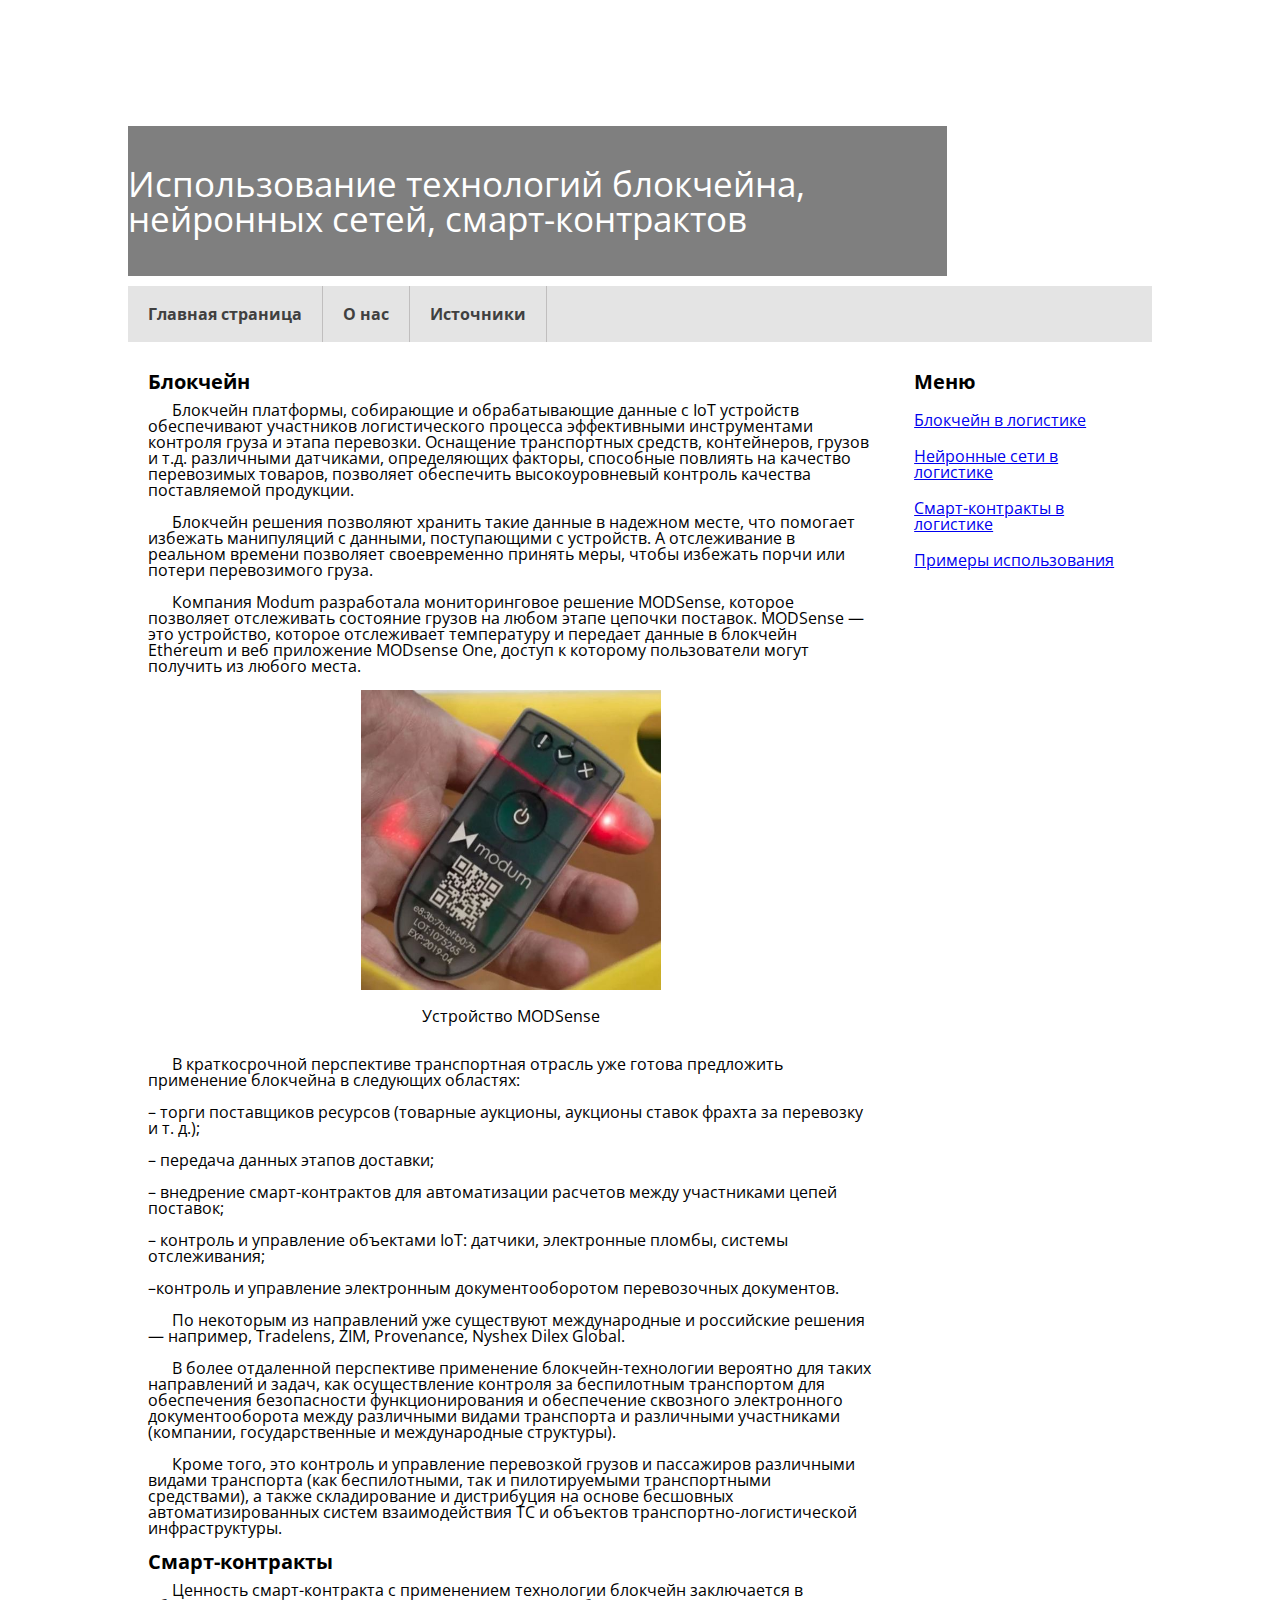
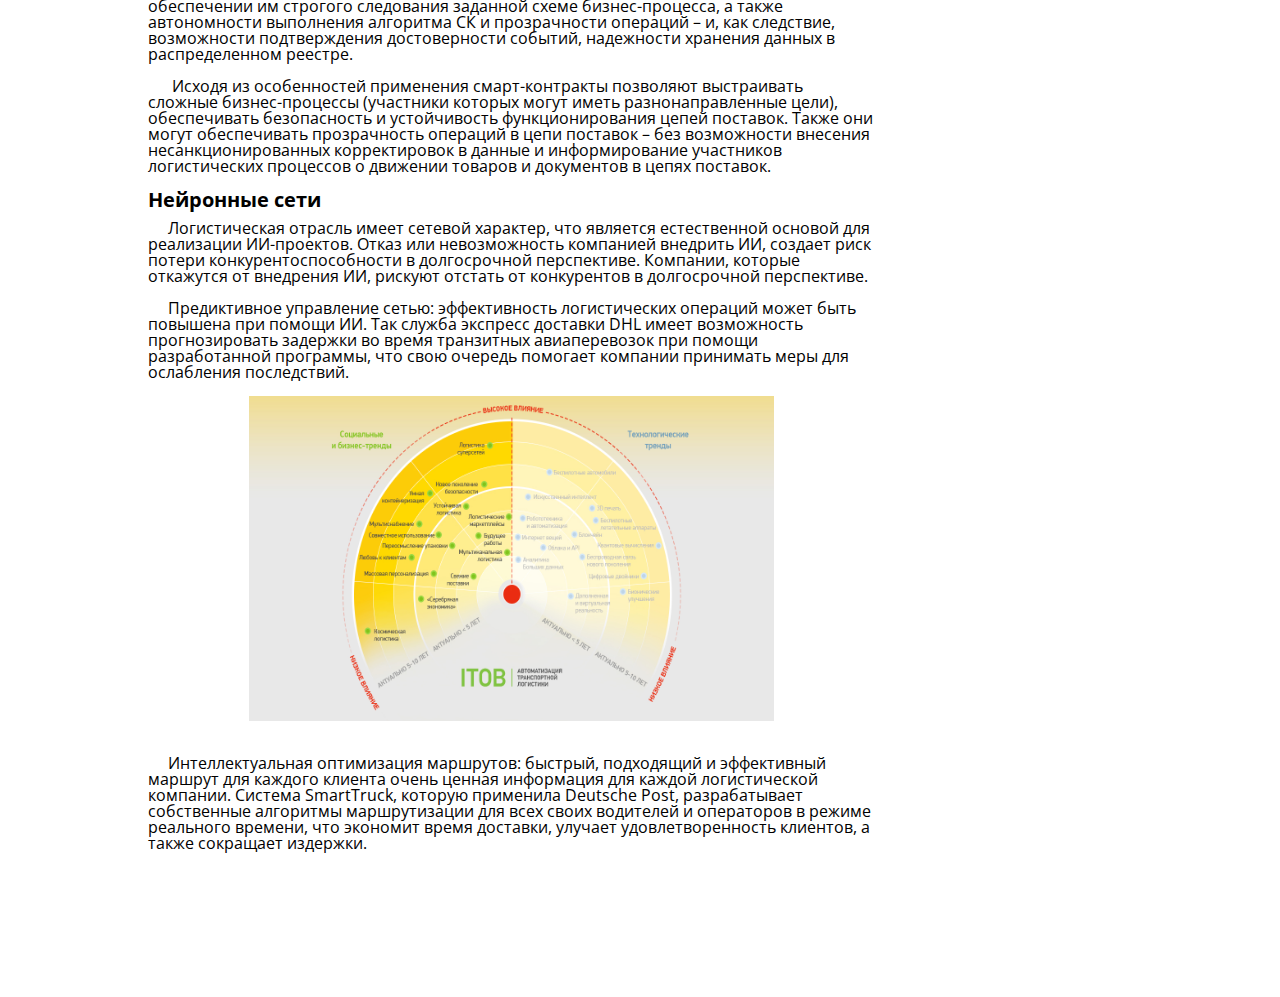
<file: primer.html>
<!DOCTYPE html>
<html lang="en">
<head>
    <meta charset="UTF-8">
    <meta http-equiv="X-UA-Compatible" content="IE=edge">
    <meta name="viewport" content="width=device-width, initial-scale=1.0">
    <title>Использование технологий блокчейна, нейронных сетей, смарт-контрактов</title>
    <link rel="stylesheet" href="reset.css">
    <link rel="stylesheet" href="style.css">
    <meta name="description" content="Примеры использования блокчейна, нейронных сетей и смарт-контрактов в логистике">
    <meta name="keywords" content="использование, блокчейн, смарт-контракт, нейронные сети">
</head>
<body>
  <div class="container">
    <div class="header">
       <div class="title-block">
         <h1 class="title"> Использование технологий блокчейна, нейронных сетей, смарт-контрактов </h1>
       </div>
      <div class="userpic"></div>  
    </div>
    <div class="navigation">
        <ul>
            <li><a href="index.html">Главная страница</a></li>
            <li><a href="o-nas.html">О нас </a></li>
            <li><a href="istochniki.html">Источники</a></li>
        </ul>
    </div> 
    <div class="content-wrapper">
      <div class="content">
           <h3> <p> Блокчейн </p> </h3> 
 &nbsp;  &nbsp;  &nbsp; Блокчейн платформы, собирающие и обрабатывающие данные с IoT устройств обеспечивают участников логистического процесса эффективными инструментами контроля груза и этапа перевозки. Оснащение транспортных средств, контейнеров, грузов и т.д. различными датчиками, определяющих факторы, способные повлиять на качество перевозимых товаров, позволяет обеспечить высокоуровневый контроль качества поставляемой продукции.

  <br> <br> &nbsp;  &nbsp;  &nbsp; Блокчейн решения позволяют хранить такие данные в надежном месте, что помогает избежать манипуляций с данными, поступающими с устройств. А отслеживание в реальном времени позволяет своевременно принять меры, чтобы избежать порчи или потери перевозимого груза.

  <br> <br> &nbsp;  &nbsp;  &nbsp; Компания Modum разработала мониторинговое решение MODSense, которое позволяет отслеживать состояние грузов на любом этапе цепочки поставок. MODSense — это устройство, которое отслеживает температуру и передает данные в блокчейн Ethereum и веб приложение MODsense One, доступ к которому пользователи могут получить из любого места.
<p align="center"> <br> <img src="images/MODsense2.jpg" alt="Устройство MODSense" width="300px" height="300px"> </p>
    <br> <p align="center"> Устройство MODSense </p>
        <br><br> &nbsp; &nbsp; &nbsp; В краткосрочной перспективе транспортная отрасль уже готова предложить применение блокчейна в следующих областях:

<br><br>– торги поставщиков ресурсов (товарные аукционы, аукционы ставок фрахта за перевозку и т. д.);
<br><br>– передача данных этапов доставки;
<br><br>– внедрение смарт-контрактов для автоматизации расчетов между участниками цепей поставок;
<br><br>– контроль и управление объектами IoT: датчики, электронные пломбы, системы отслеживания;
<br><br>–контроль и управление электронным документооборотом перевозочных документов.
 

<br><br> &nbsp; &nbsp; &nbsp; По некоторым из направлений уже существуют международные и российские решения — например, Tradelens, ZIM, Provenance, Nyshex Dilex Global.

<br><br> &nbsp; &nbsp; &nbsp; В более отдаленной перспективе применение блокчейн-технологии вероятно для таких направлений и задач, как осуществление контроля за беспилотным транспортом для обеспечения безопасности функционирования и обеспечение сквозного электронного документооборота между различными видами транспорта и различными участниками (компании, государственные и международные структуры).

<br><br> &nbsp; &nbsp; &nbsp; Кроме того, это контроль и управление перевозкой грузов и пассажиров различными видами транспорта (как беспилотными, так и пилотируемыми транспортными средствами), а также складирование и дистрибуция на основе бесшовных автоматизированных систем взаимодействия ТС и объектов транспортно-логистической инфраструктуры.
         <br> <br> <h3> <p> Смарт-контракты </p> </h3>
         &nbsp; &nbsp; &nbsp; Ценность смарт-контракта с применением технологии блокчейн заключается в обеспечении им строгого следования заданной схеме бизнес-процесса, а также автономности выполнения алгоритма СК и прозрачности операций – и, как следствие, возможности подтверждения достоверности событий, надежности хранения данных в распределенном реестре.

<br> <br> &nbsp; &nbsp; &nbsp; Исходя из особенностей применения смарт-контракты позволяют выстраивать сложные бизнес-процессы (участники которых могут иметь разнонаправленные цели), обеспечивать безопасность и устойчивость функционирования цепей поставок. Также они могут обеспечивать прозрачность операций в цепи поставок – без возможности внесения несанкционированных корректировок в данные и информирование участников логистических процессов о движении товаров и документов в цепях поставок.
          <br> <br> <h3> <p> Нейронные сети </p> </h3>
          &nbsp; &nbsp; &nbsp;Логистическая отрасль имеет сетевой характер, что является естественной основой для реализации ИИ-проектов. Отказ или невозможность компанией внедрить ИИ, создает риск потери конкурентоспособности в долгосрочной перспективе. Компании, которые откажутся от внедрения ИИ, рискуют отстать от конкурентов в долгосрочной перспективе.
          <br><br>&nbsp; &nbsp; &nbsp;Предиктивное управление сетью: эффективность логистических операций может быть повышена при помощи ИИ. Так служба экспресс доставки DHL имеет возможность прогнозировать задержки во время транзитных авиаперевозок при помощи разработанной программы, что свою очередь помогает компании принимать меры для ослабления последствий.
         <p align="center"> <br> <img src="images/19.jpg" alt="Радар трендов логистики" width="525px" height="325px"> </p>
          <br><br>&nbsp; &nbsp; &nbsp;Интеллектуальная оптимизация маршрутов: быстрый, подходящий и эффективный маршрут для каждого клиента очень ценная информация для каждой логистической компании. Система SmartTruck, которую применила Deutsche Post, разрабатывает собственные алгоритмы маршрутизации для всех своих водителей и операторов в режиме реального времени, что экономит время доставки, улучает удовлетворенность клиентов, а также сокращает издержки.
          
        </div> 
       <div class="sidebar">
        <h3>Меню</h3>
        <ul class="skills">
        <ul> 
          <li><a href="blokcheyn-v-logistike.html">Блокчейн в логистике</a></li>
          <li><a href="neyronnyye-seti-v-logistike.html">Нейронные сети в логистике</a></li>
          <li><a href="smart-kontrakty-v-logistike.html">Смарт-контракты в логистике</a></li>
          <li><a href="primer.html">Примеры использования</a></li>
        </ul>
      </div> 
    </div>
  </div>  
</body>
</html>
</file>
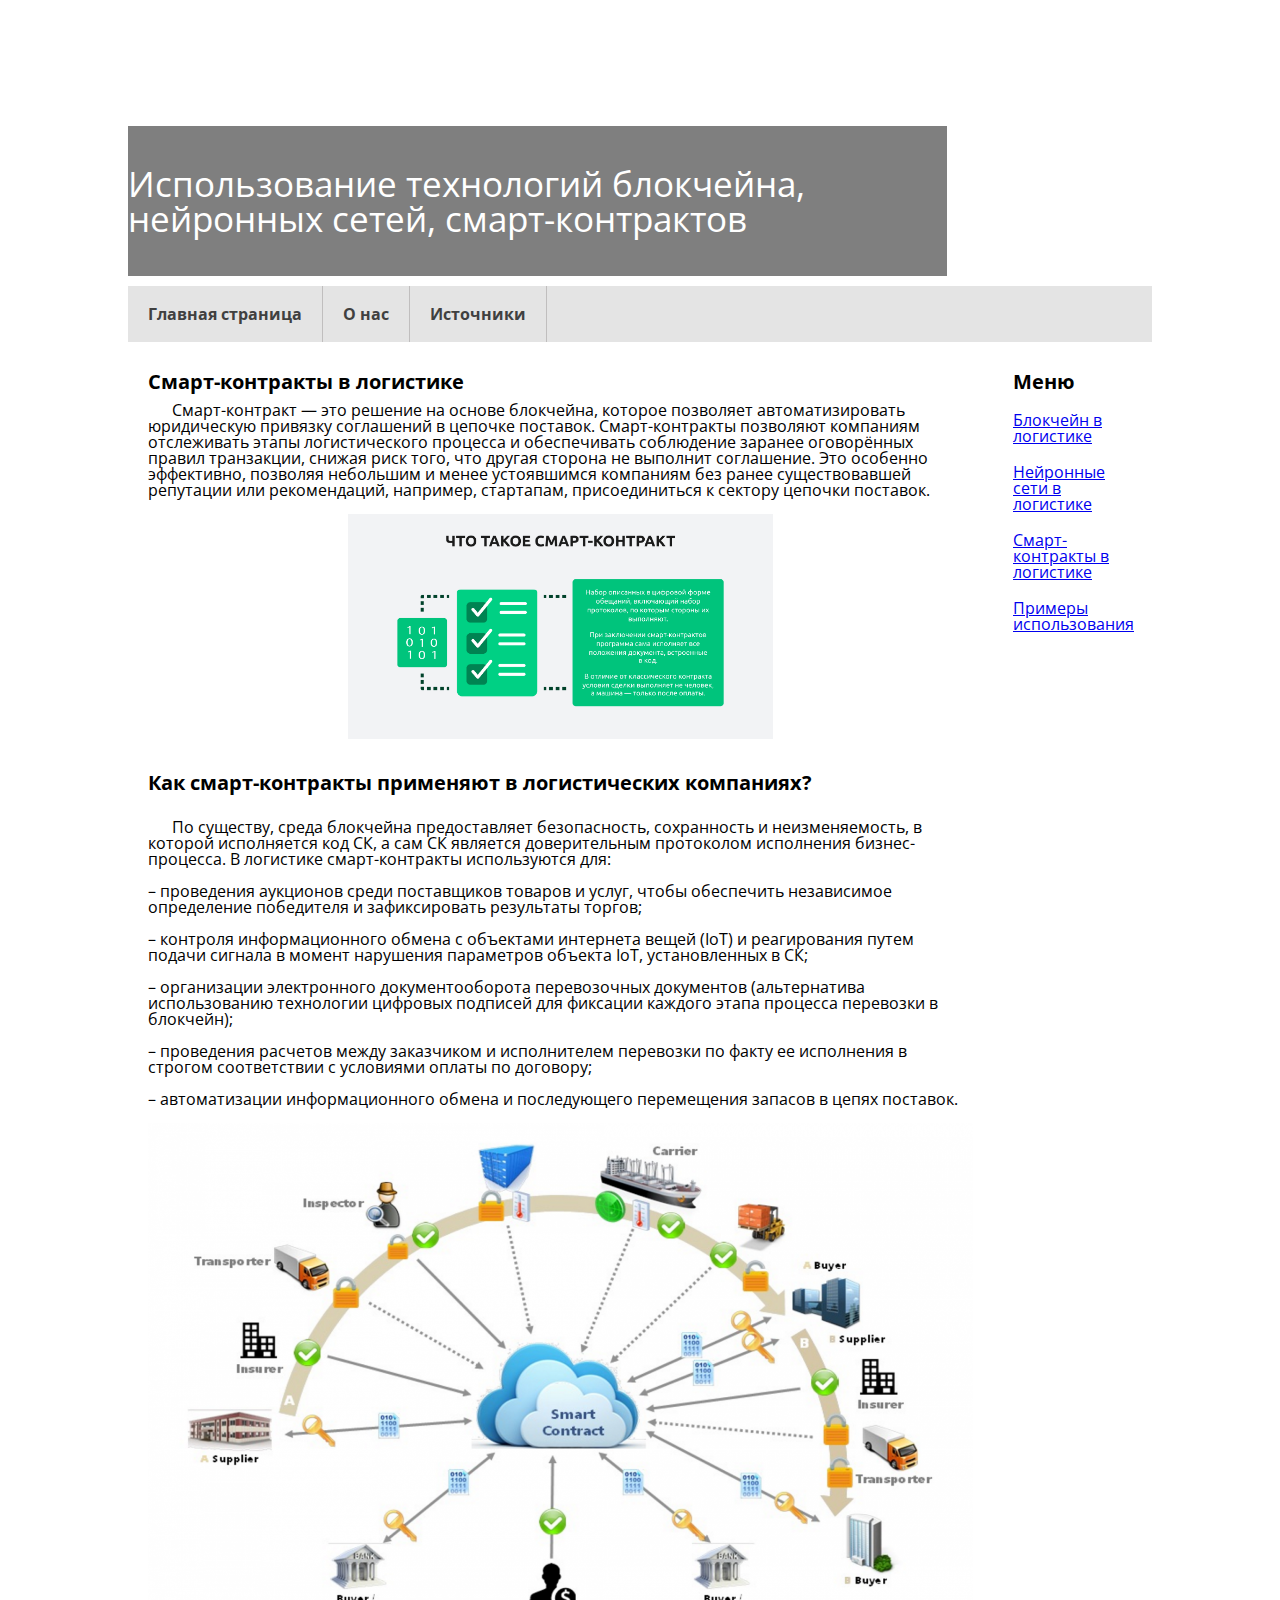
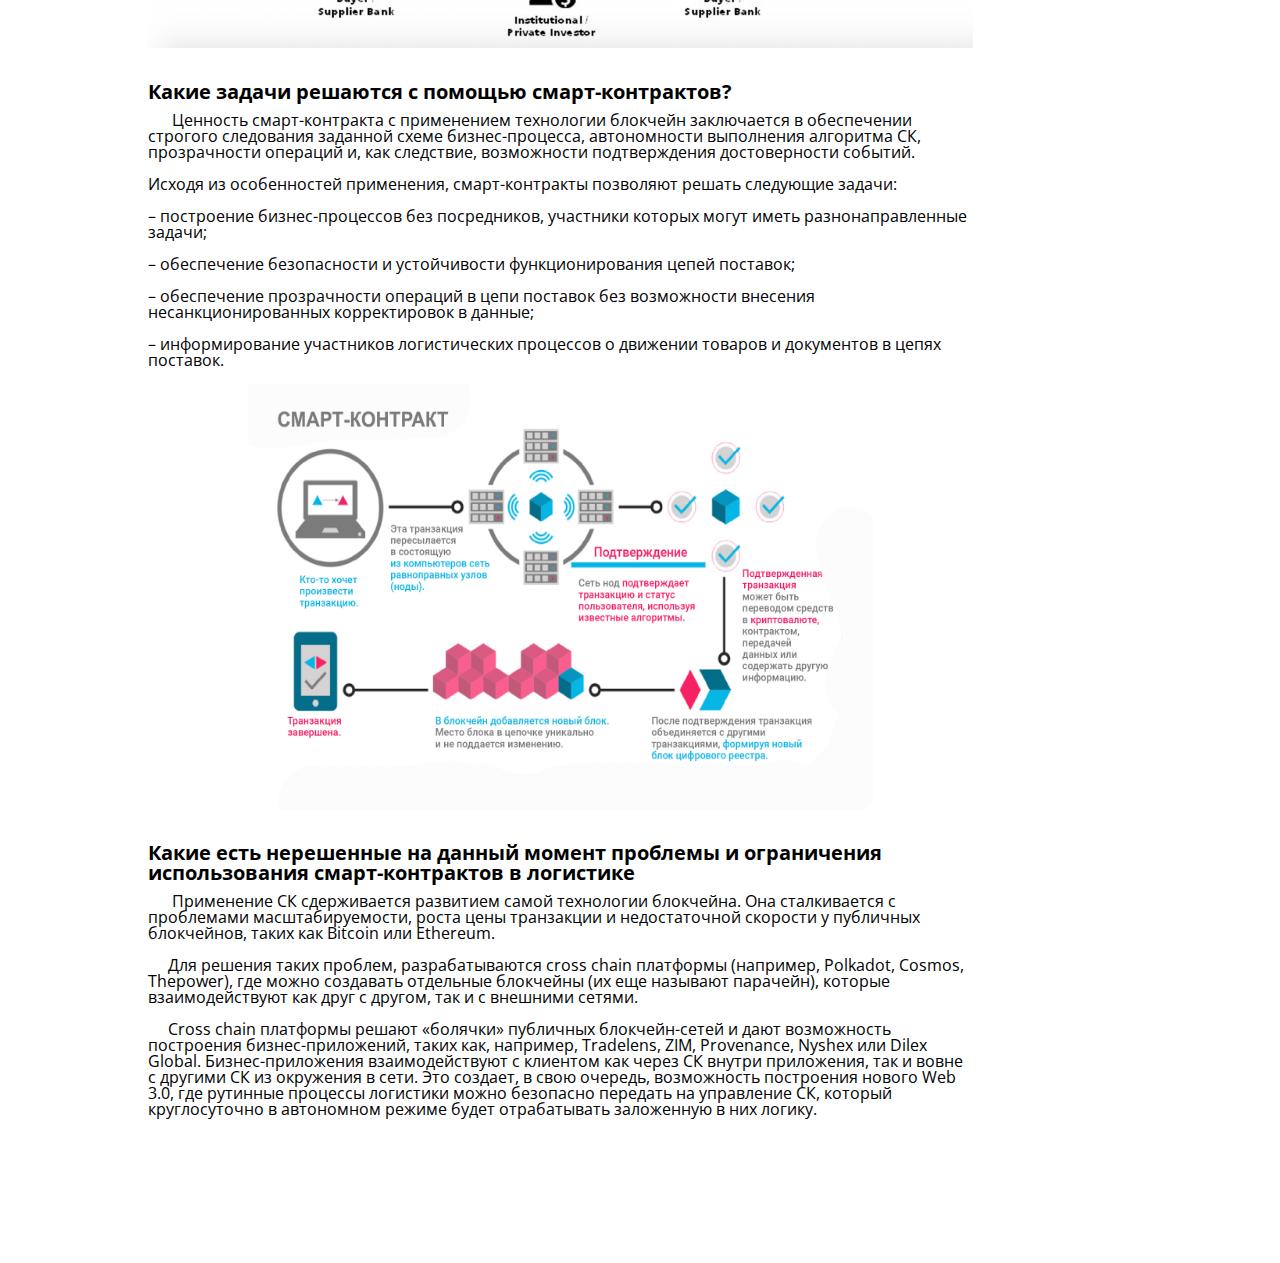
<file: smart-kontrakty-v-logistike.html>
<!DOCTYPE html>
<html lang="en">
<head>
    <meta charset="UTF-8">
    <meta http-equiv="X-UA-Compatible" content="IE=edge">
    <meta name="viewport" content="width=device-width, initial-scale=1.0">
    <title>Использование технологий блокчейна, нейронных сетей, смарт-контрактов</title>
    <link rel="stylesheet" href="reset.css">
    <link rel="stylesheet" href="style.css">
    <meta name="description" content="Смарт-контракты в логистике, задачи которые они решают и какие недостатки они имеют">
    <meta name="keywords" content="смарт-котракты в логистике, логистика, смарт-контракт">
</head>
<body>
  <div class="container">
    <div class="header">
       <div class="title-block">
         <h1 class="title"> Использование технологий блокчейна, нейронных сетей, смарт-контрактов </h1>
       </div>
      <div class="userpic"></div>  
    </div>
    <div class="navigation">
        <ul>
            <li><a href="index.html">Главная страница</a></li>
            <li><a href="o-nas.html">О нас </a></li>
            <li><a href="istochniki.html">Источники</a></li>
        </ul>
    </div> 
    <div class="content-wrapper">
      <div class="content">
        <h3> Смарт-контракты в логистике </h3>
        <p> &nbsp; &nbsp; &nbsp; Смарт-контракт — это решение на основе блокчейна, которое позволяет автоматизировать юридическую привязку соглашений в цепочке поставок. Смарт-контракты позволяют компаниям отслеживать этапы логистического процесса и обеспечивать соблюдение заранее оговорённых правил транзакции, снижая риск того, что другая сторона не выполнит соглашение. Это особенно эффективно, позволяя небольшим и менее устоявшимся компаниям без ранее существовавшей репутации или рекомендаций, например, стартапам, присоединиться к сектору цепочки поставок.
            <br><br> <p align="center"><img src="images/30.jpg" alt="Смарт контракты" width="425px" height="225px"> </p>
        <br><br><h3>Как смарт-контракты применяют в логистических компаниях?</h3><br>
        &nbsp; &nbsp; &nbsp; По существу, среда блокчейна предоставляет безопасность, сохранность и неизменяемость, в которой исполняется код СК, а сам СК является доверительным протоколом исполнения бизнес-процесса. В логистике смарт-контракты используются для: 
   
             <br><br> – проведения аукционов среди поставщиков товаров и услуг, чтобы обеспечить независимое определение победителя и зафиксировать результаты торгов;</li>
             <br><br> – контроля информационного обмена с объектами интернета вещей (IoT) и реагирования путем подачи сигнала в момент нарушения параметров объекта IoT, установленных в СК;</li>
             <br><br> – организации электронного документооборота перевозочных документов (альтернатива использованию технологии цифровых подписей для фиксации каждого этапа процесса перевозки в блокчейн);</li>
             <br><br> – проведения расчетов между заказчиком и исполнителем перевозки по факту ее исполнения в строгом соответствии с условиями оплаты по договору;</li>
             <br><br> – автоматизации информационного обмена и последующего перемещения запасов в цепях поставок.</li>
              
              <br><br> <p align="center"><img src="images/31.jpg" alt="Смарт контракты" width="825px" height="525px"> </p>
              <br><br><h3>Какие задачи решаются с помощью смарт-контрактов?</h3>
              
              &nbsp; &nbsp; &nbsp; Ценность смарт-контракта с применением технологии блокчейн заключается в обеспечении строгого следования заданной схеме бизнес-процесса, автономности выполнения алгоритма СК, прозрачности операций и, как следствие, возможности подтверждения достоверности событий.
              <br><br> Исходя из особенностей применения, смарт-контракты позволяют решать следующие задачи:
              <br><br> – построение бизнес-процессов без посредников, участники которых могут иметь разнонаправленные задачи;
              <br><br> – обеспечение безопасности и устойчивости функционирования цепей поставок;
              <br><br> – обеспечение прозрачности операций в цепи поставок без возможности внесения несанкционированных корректировок в данные;
              <br><br> – информирование участников логистических процессов о движении товаров и документов в цепях поставок.
          </ul>
          <br><br> <p align="center"><img src="images/32.jpg" alt="Смарт контракты" width="625px" height="425px"> </p>
          <br><br><h3> Какие есть нерешенные на данный момент проблемы и ограничения использования смарт-контрактов в логистике</h3>
         &nbsp; &nbsp; &nbsp; Применение СК сдерживается развитием самой технологии блокчейна. Она сталкивается с проблемами масштабируемости, роста цены транзакции и недостаточной скорости у публичных блокчейнов, таких как Bitcoin или Ethereum. 
          <br><br>&nbsp; &nbsp; &nbsp;Для решения таких проблем, разрабатываются cross chain платформы (например, Polkadot, Cosmos, Thepower), где можно создавать отдельные блокчейны (их еще называют парачейн), которые взаимодействуют как друг с другом, так и с внешними сетями. 
          <br><br>&nbsp; &nbsp; &nbsp;Cross chain платформы решают «болячки» публичных блокчейн-сетей и дают возможность построения бизнес-приложений, таких как, например, Tradelens, ZIM, Provenance, Nyshex или Dilex Global. Бизнес-приложения взаимодействуют с клиентом как через СК внутри приложения, так и вовне с другими СК из окружения в сети. Это создает, в свою очередь, возможность построения нового Web 3.0, где рутинные процессы логистики можно безопасно передать на управление СК, который круглосуточно в автономном режиме будет отрабатывать заложенную в них логику.
        </p>
       </div> 
       <div class="sidebar">
        <h3>Меню</h3>
        <ul class="skills">
        <ul> 
            <li><a href="blokcheyn-v-logistike.html">Блокчейн в логистике</a></li>
            <li><a href="neyronnyye-seti-v-logistike.html">Нейронные сети в логистике</a></li>
            <li><a href="smart-kontrakty-v-logistike.html">Смарт-контракты в логистике</a></li>
            <li><a href="primer.html">Примеры использования</a></li>
        </ul>
      </div> 
    </div>
  </div>  
</body>
</html>
</file>
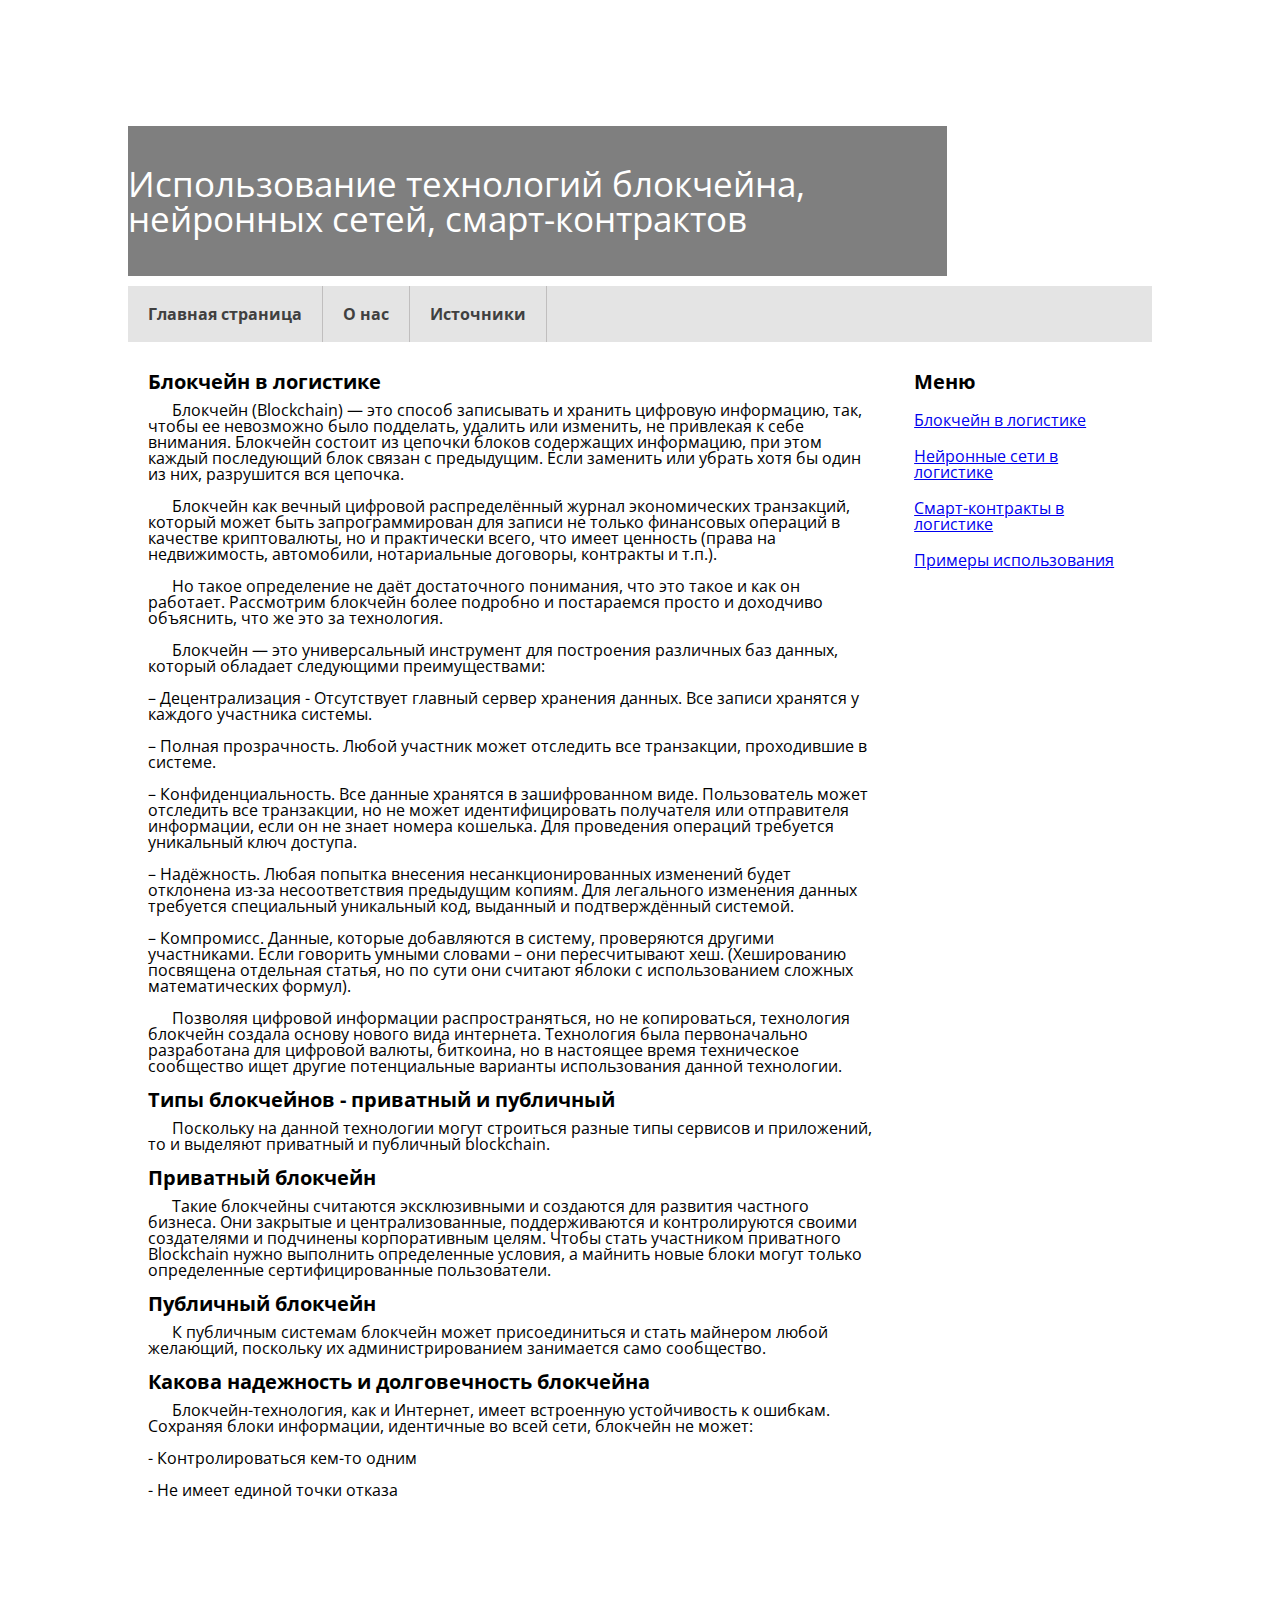
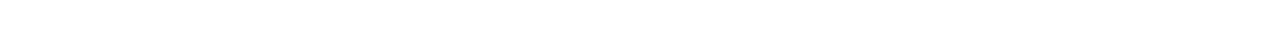
<file: Блокчейнвлогистике.html>
<!DOCTYPE html>
<html lang="en">
<head>
    <meta charset="UTF-8">
    <meta http-equiv="X-UA-Compatible" content="IE=edge">
    <meta name="viewport" content="width=device-width, initial-scale=1.0">
    <title>Использование технологий блокчейна, нейронных сетей, смарт-контрактов</title>
    <link rel="stylesheet" href="reset.css">
    <link rel="stylesheet" href="style.css">
    <meta name="description" content="Блокчейн в логистике и его типы"
          <meta name="keywords" content="блокчейн в логистике, логистика, блокчейн"
</head>
<body>
  <div class="container">
    <div class="header">
       <div class="title-block">
         <h1 class="title"> Использование технологий блокчейна, нейронных сетей, смарт-контрактов </h1>
       </div>
      <div class="userpic"></div>  
    </div>
    <div class="navigation">
        <ul>
            <li><a href="index.html">Главная страница</a></li>
            <li><a href="онас.html">О нас </a></li>
            <li><a href="Источники.html">Источники</a></li>
        </ul>
    </div> 
    <div class="content-wrapper">
      <div class="content">
        <h3> Блокчейн в логистике </h3>
        <p> &nbsp; &nbsp; &nbsp; Блокчейн (Blockchain) — это способ записывать и хранить цифровую информацию, так, чтобы ее невозможно было подделать, удалить или изменить, не привлекая к себе внимания.
            Блокчейн состоит из цепочки блоков содержащих информацию, при этом каждый последующий блок связан с предыдущим. 
            Если заменить или убрать хотя бы один из них, разрушится вся цепочка.
            
            <br> <br> &nbsp; &nbsp; &nbsp; Блокчейн как вечный цифровой распределённый журнал экономических транзакций, который может быть запрограммирован для записи не только финансовых операций в качестве криптовалюты, но и практически всего, что имеет ценность (права на недвижимость, автомобили, нотариальные договоры, контракты и т.п.). 
            
            <br> <br> &nbsp; &nbsp; &nbsp; Но такое определение не даёт достаточного понимания, что это такое и как он работает. Рассмотрим блокчейн более подробно и постараемся просто и доходчиво объяснить, что же это за технология.
            <br> <br> &nbsp; &nbsp; &nbsp; Блокчейн — это универсальный инструмент для построения различных баз данных, который обладает следующими преимуществами:
            <br><br> – Децентрализация - Отсутствует главный сервер хранения данных. Все записи хранятся у каждого участника системы.</li>
            <br><br> – Полная прозрачность. Любой участник может отследить все транзакции, проходившие в системе. </li>
            <br><br> – Конфиденциальность. Все данные хранятся в зашифрованном виде. Пользователь может отследить все транзакции, но не может идентифицировать получателя или отправителя информации, если он не знает номера кошелька. Для проведения операций требуется уникальный ключ доступа.</li>
            <br><br> – Надёжность. Любая попытка внесения несанкционированных изменений будет отклонена из-за несоответствия предыдущим копиям. Для легального изменения данных требуется специальный уникальный код, выданный и подтверждённый системой.</li>
            <br><br> – Компромисс. Данные, которые добавляются в систему, проверяются другими участниками. Если говорить умными словами – они пересчитывают хеш. (Хешированию посвящена отдельная статья, но по сути они считают яблоки с использованием сложных математических формул).   
            <br> <br> &nbsp; &nbsp; &nbsp; Позволяя цифровой информации распространяться, но не копироваться, технология блокчейн создала основу нового вида интернета. Технология была первоначально разработана для цифровой валюты, биткоина, но в настоящее время техническое сообщество ищет другие потенциальные варианты использования данной технологии.
          <br><br><h3> Типы блокчейнов - приватный и публичный</h3>
         &nbsp; &nbsp; &nbsp; Поскольку на данной технологии могут строиться разные типы сервисов и приложений, то и выделяют приватный и публичный blockchain.
          <br> <br><h3>Приватный блокчейн</h3>
         &nbsp; &nbsp; &nbsp; Такие блокчейны считаются эксклюзивными и создаются для развития частного бизнеса. Они закрытые и централизованные, поддерживаются и контролируются своими создателями и подчинены корпоративным целям. Чтобы стать участником приватного Blockchain нужно выполнить определенные условия, а майнить новые блоки могут только определенные сертифицированные пользователи. 
          <br> <br><h3>Публичный блокчейн</h3>
         &nbsp; &nbsp; &nbsp; К публичным системам блокчейн может присоединиться и стать майнером любой желающий, поскольку их администрированием занимается само сообщество.
          <br><br><h3>Какова надежность и долговечность блокчейна</h3>
         &nbsp; &nbsp; &nbsp; Блокчейн-технология, как и Интернет, имеет встроенную устойчивость к ошибкам. Сохраняя блоки информации, идентичные во всей сети, блокчейн не может:
          <br><br> - Контролироваться кем-то одним
          <br><br> - Не имеет единой точки отказа
         </p>
       </div> 
       <div class="sidebar">
        <h3>Меню</h3>
        <ul class="skills">
        <ul> 
            <li><a href="Блокчейнвлогистике.html">Блокчейн в логистике</a></li>
            <li><a href="Нейронныесети.html">Нейронные сети в логистике</a></li>
            <li><a href="Смартконтракты.html">Смарт-контракты в логистике</a></li>
            <li><a href="примеры.html">Примеры использования</a></li>
        </ul>
      </div> 
    </div>
  </div>  
</body>
</html>
</file>
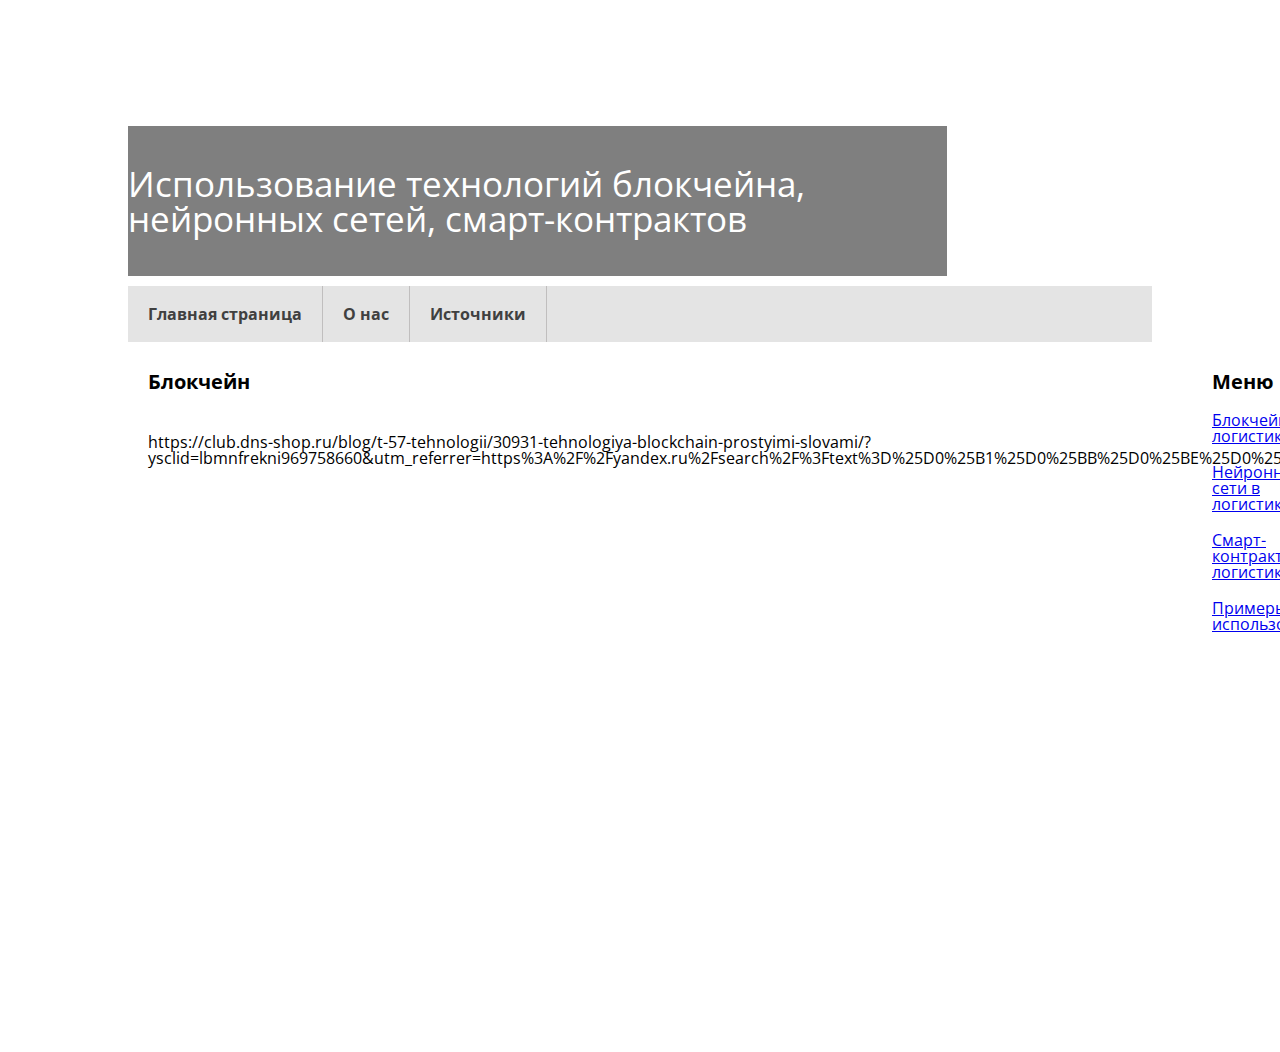
<file: Источники.html>
<!DOCTYPE html>
<html lang="en">
<head>
    <meta charset="UTF-8">
    <meta http-equiv="X-UA-Compatible" content="IE=edge">
    <meta name="viewport" content="width=device-width, initial-scale=1.0">
    <title>Использование технологий блокчейна, нейронных сетей, смарт-контрактов</title>
    <link rel="stylesheet" href="reset.css">
    <link rel="stylesheet" href="style.css">
</head>
<body>
  <div class="container">
    <div class="header">
       <div class="title-block">
         <h1 class="title"> Использование технологий блокчейна, нейронных сетей, смарт-контрактов </h1>
       </div>
      <div class="userpic"></div>  
    </div>
    <div class="navigation">
        <ul>
            <li><a href="index.html">Главная страница</a></li>
            <li><a href="онас.html">О нас </a></li>
            <li><a href="Источники.html">Источники</a></li>
        </ul>
    </div> 
    <div class="content-wrapper">
      <div class="content">
          <h3>Блокчейн</h3>
          <br><br>https://club.dns-shop.ru/blog/t-57-tehnologii/30931-tehnologiya-blockchain-prostyimi-slovami/?ysclid=lbmnfrekni969758660&utm_referrer=https%3A%2F%2Fyandex.ru%2Fsearch%2F%3Ftext%3D%25D0%25B1%25D0%25BB%25D0%25BE%25D0%25BA%25D1%2587%25D0%25B5%25D0%25B9%25D0%25BD%26search_source%3Ddzen_desktop_safe%26src%3Dsuggest_B%26lr%3D213
          <br><br>
          <br><br>
          <br><br>
       </div> 
       <div class="sidebar">
        <h3>Меню</h3>
        <ul class="skills">
        <ul> 
          <li><a href="Блокчейнвлогистике.html">Блокчейн в логистике</a></li>
          <li><a href="Нейронныесети.html">Нейронные сети в логистике</a></li>
          <li><a href="Смартконтракты.html">Смарт-контракты в логистике</a></li>
          <li><a href="примеры.html">Примеры использования</a></li>
        </ul>
      </div> 
    </div>
  </div>  
</body>
</html>
</file>
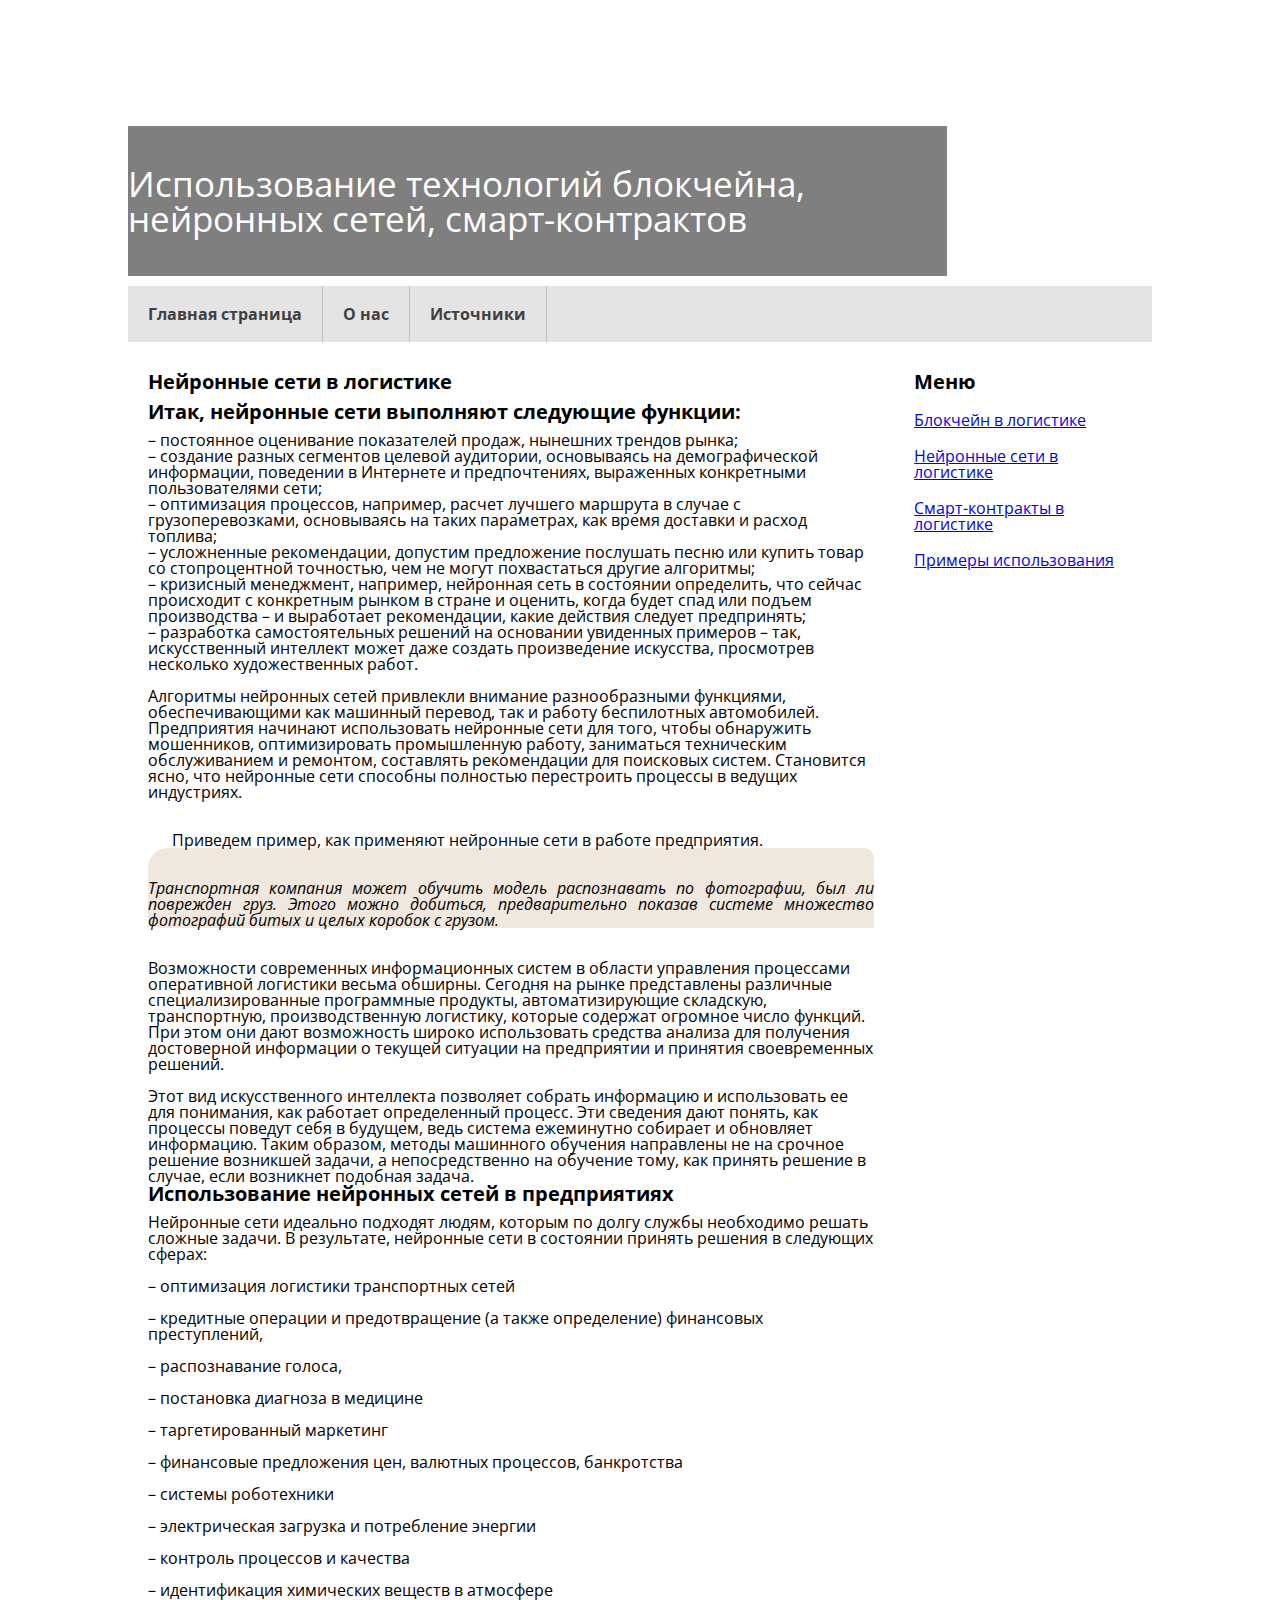
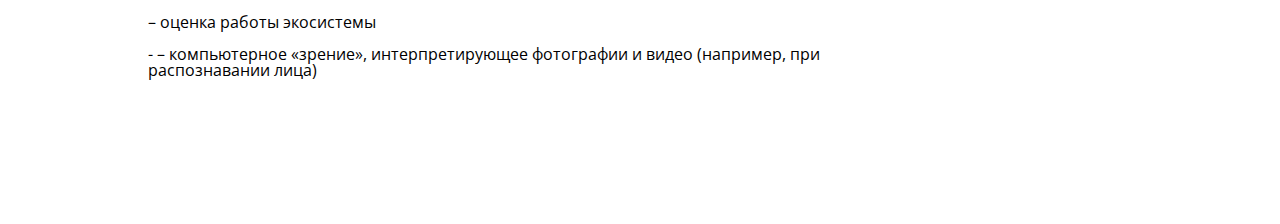
<file: Нейронныесети.html>
<!DOCTYPE html>
<html lang="en">
<head>
    <meta charset="UTF-8">
    <meta http-equiv="X-UA-Compatible" content="IE=edge">
    <meta name="viewport" content="width=device-width, initial-scale=1.0">
    <title>Использование технологий блокчейна, нейронных сетей, смарт-контрактов</title>
    <link rel="stylesheet" href="reset.css">
    <link rel="stylesheet" href="style.css">
</head>
<body>
  <div class="container">
    <div class="header">
       <div class="title-block">
         <h1 class="title"> Использование технологий блокчейна, нейронных сетей, смарт-контрактов </h1>
       </div>
      <div class="userpic"></div>  
    </div>
    <div class="navigation">
        <ul>
            <li><a href="index.html">Главная страница</a></li>
            <li><a href="онас.html">О нас </a></li>
            <li><a href="Источники.html">Источники</a></li>
        </ul>
    </div> 
    <div class="content-wrapper">
      <div class="content">
        <h3> Нейронные сети в логистике </h3>
        <p> <h3>Итак, нейронные сети выполняют следующие функции: </h3>
– постоянное оценивание показателей продаж, нынешних трендов рынка;
<br>– создание разных сегментов целевой аудитории, основываясь на демографической информации, поведении в Интернете и предпочтениях, выраженных конкретными пользователями сети;
<br>– оптимизация процессов, например, расчет лучшего маршрута в случае с грузоперевозками, основываясь на таких параметрах, как время доставки и расход топлива;
<br>– усложненные рекомендации, допустим предложение послушать песню или купить товар со стопроцентной точностью, чем не могут похвастаться другие алгоритмы;
<br>– кризисный менеджмент, например, нейронная сеть в состоянии определить, что сейчас происходит с конкретным рынком в стране и оценить, когда будет спад или подъем производства – и выработает рекомендации, какие действия следует предпринять;
<br>– разработка самостоятельных решений на основании увиденных примеров – так, искусственный интеллект может даже создать произведение искусства, просмотрев несколько художественных работ.  </p>
        
<br> Алгоритмы нейронных сетей привлекли внимание разнообразными функциями, обеспечивающими как машинный перевод, так и работу беспилотных автомобилей. Предприятия начинают использовать нейронные сети для того, чтобы обнаружить мошенников, оптимизировать промышленную работу, заниматься техническим обслуживанием и ремонтом, составлять рекомендации для поисковых систем. Становится ясно, что нейронные сети способны полностью перестроить процессы в ведущих индустриях.</p>
      <br><br> &nbsp; &nbsp; &nbsp; Приведем пример, как применяют нейронные сети в работе предприятия.</p>

<div class="text-block"> <p align="justify"> <br><br>Транспортная компания может обучить модель распознавать по фотографии, был ли поврежден груз. Этого можно добиться, предварительно показав системе множество фотографий битых и целых коробок с грузом.
          </div>
        <br> <br> Возможности современных информационных систем в области управления процессами оперативной логистики весьма обширны. Сегодня на рынке представлены различные специализированные программные продукты, автоматизирующие складскую, транспортную, производственную логистику, которые содержат огромное число функций. При этом они дают возможность широко использовать средства анализа для получения достоверной информации о текущей ситуации на предприятии и принятия своевременных решений.
      <br> <br> Этот вид искусственного интеллекта позволяет собрать информацию и использовать ее для понимания, как работает определенный процесс. Эти сведения дают понять, как процессы поведут себя в будущем, ведь система ежеминутно собирает и обновляет информацию. Таким образом, методы машинного обучения направлены не на срочное решение возникшей задачи, а непосредственно на обучение тому, как принять решение в случае, если возникнет подобная задача. 
    <h3> Использование нейронных сетей в предприятиях</h3>
    Нейронные сети идеально подходят людям, которым по долгу службы необходимо решать сложные задачи. В результате, нейронные сети в состоянии принять решения в следующих сферах:
    <br><br> – оптимизация логистики транспортных сетей
    <br><br> – кредитные операции и предотвращение (а также определение) финансовых преступлений,
    <br><br> – распознавание голоса,
    <br><br> – постановка диагноза в медицине
    <br><br> – таргетированный маркетинг
    <br><br> – финансовые предложения цен, валютных процессов, банкротства
    <br><br> – системы роботехники
    <br><br> – электрическая загрузка и потребление энергии
    <br><br> – контроль процессов и качества
    <br><br> – идентификация химических веществ в атмосфере
    <br><br> – оценка работы экосистемы
    <br><br> - – компьютерное «зрение», интерпретирующее фотографии и видео (например, при распознавании лица)
        </div> 
       <div class="sidebar">
        <h3>Меню</h3>
        <ul class="skills">
        <ul> 
            <li><a href="Блокчейнвлогистике.html">Блокчейн в логистике</a></li>
            <li><a href="Нейронныесети.html">Нейронные сети в логистике</a></li>
            <li><a href="Смартконтракты.html">Смарт-контракты в логистике</a></li>
            <li><a href="примеры.html">Примеры использования</a></li>
        </ul>
      </div> 
    </div>
  </div>  
</body>
</html>
</file>
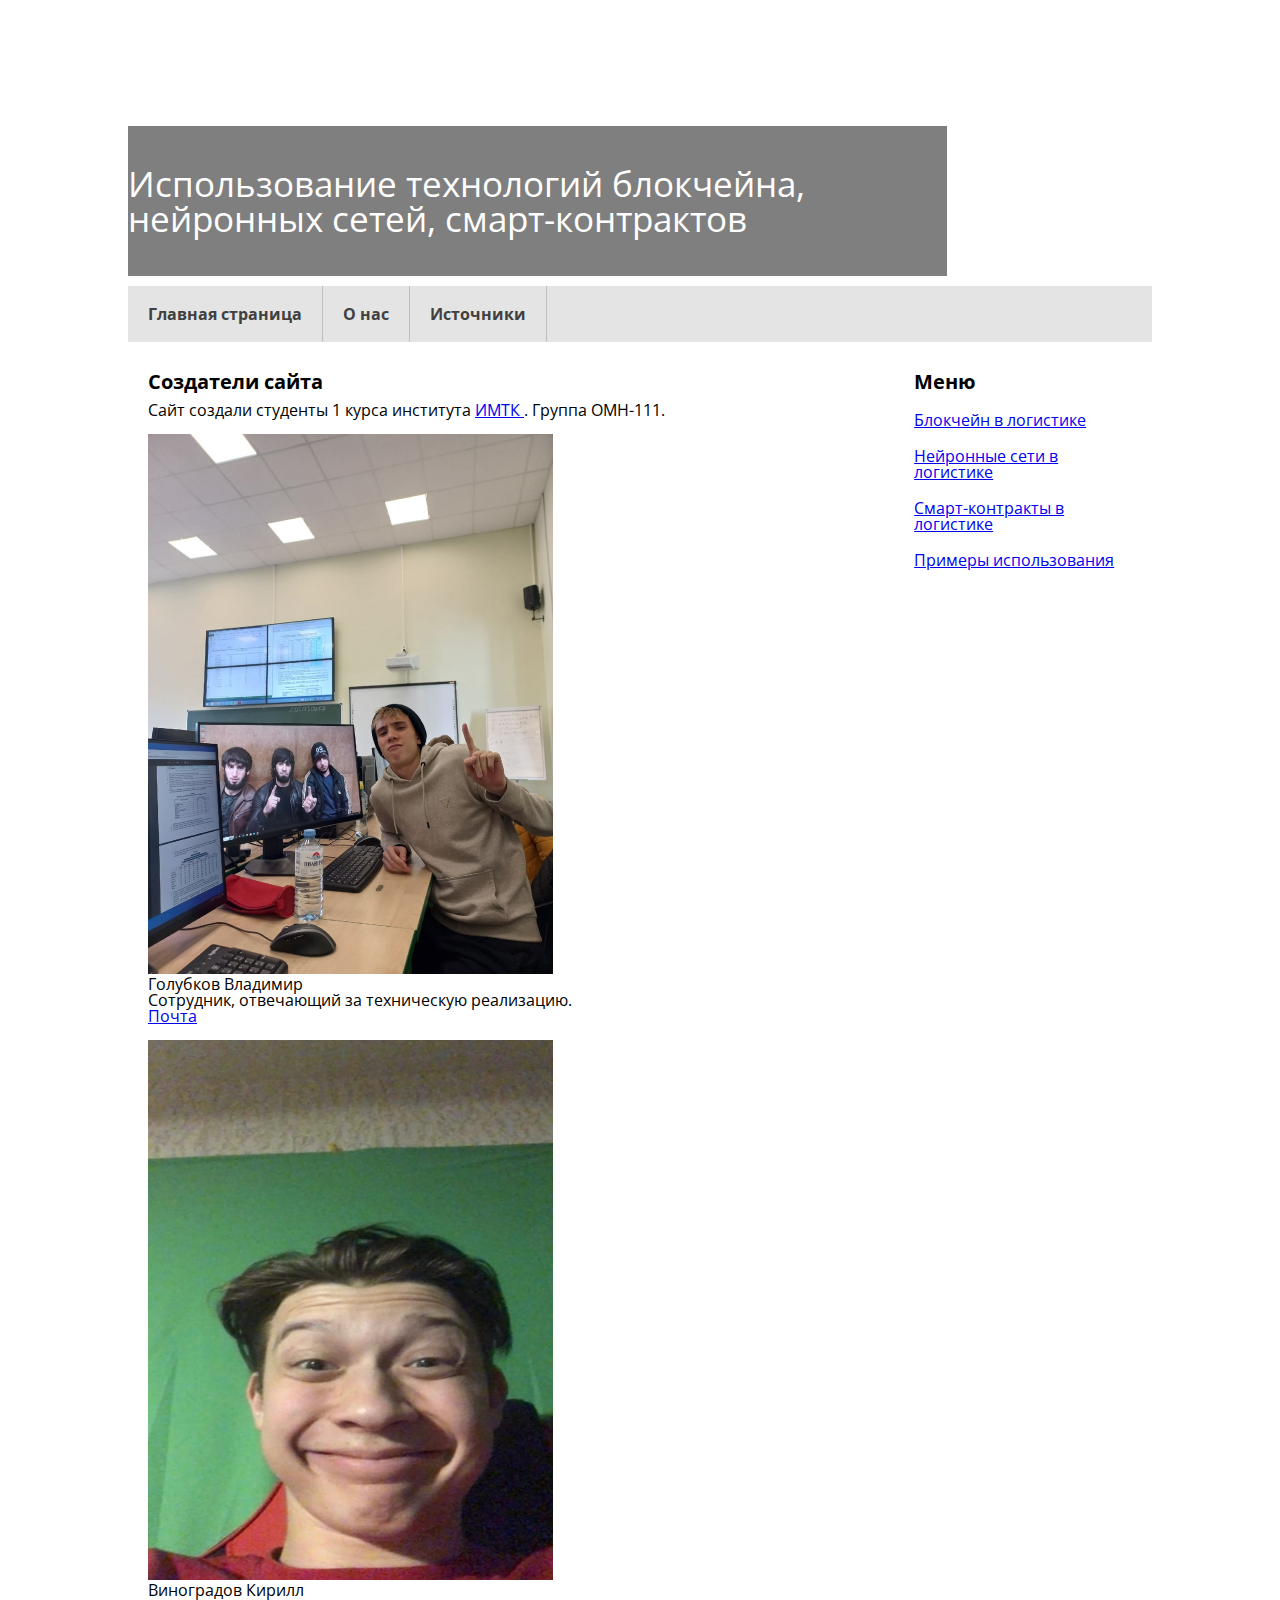
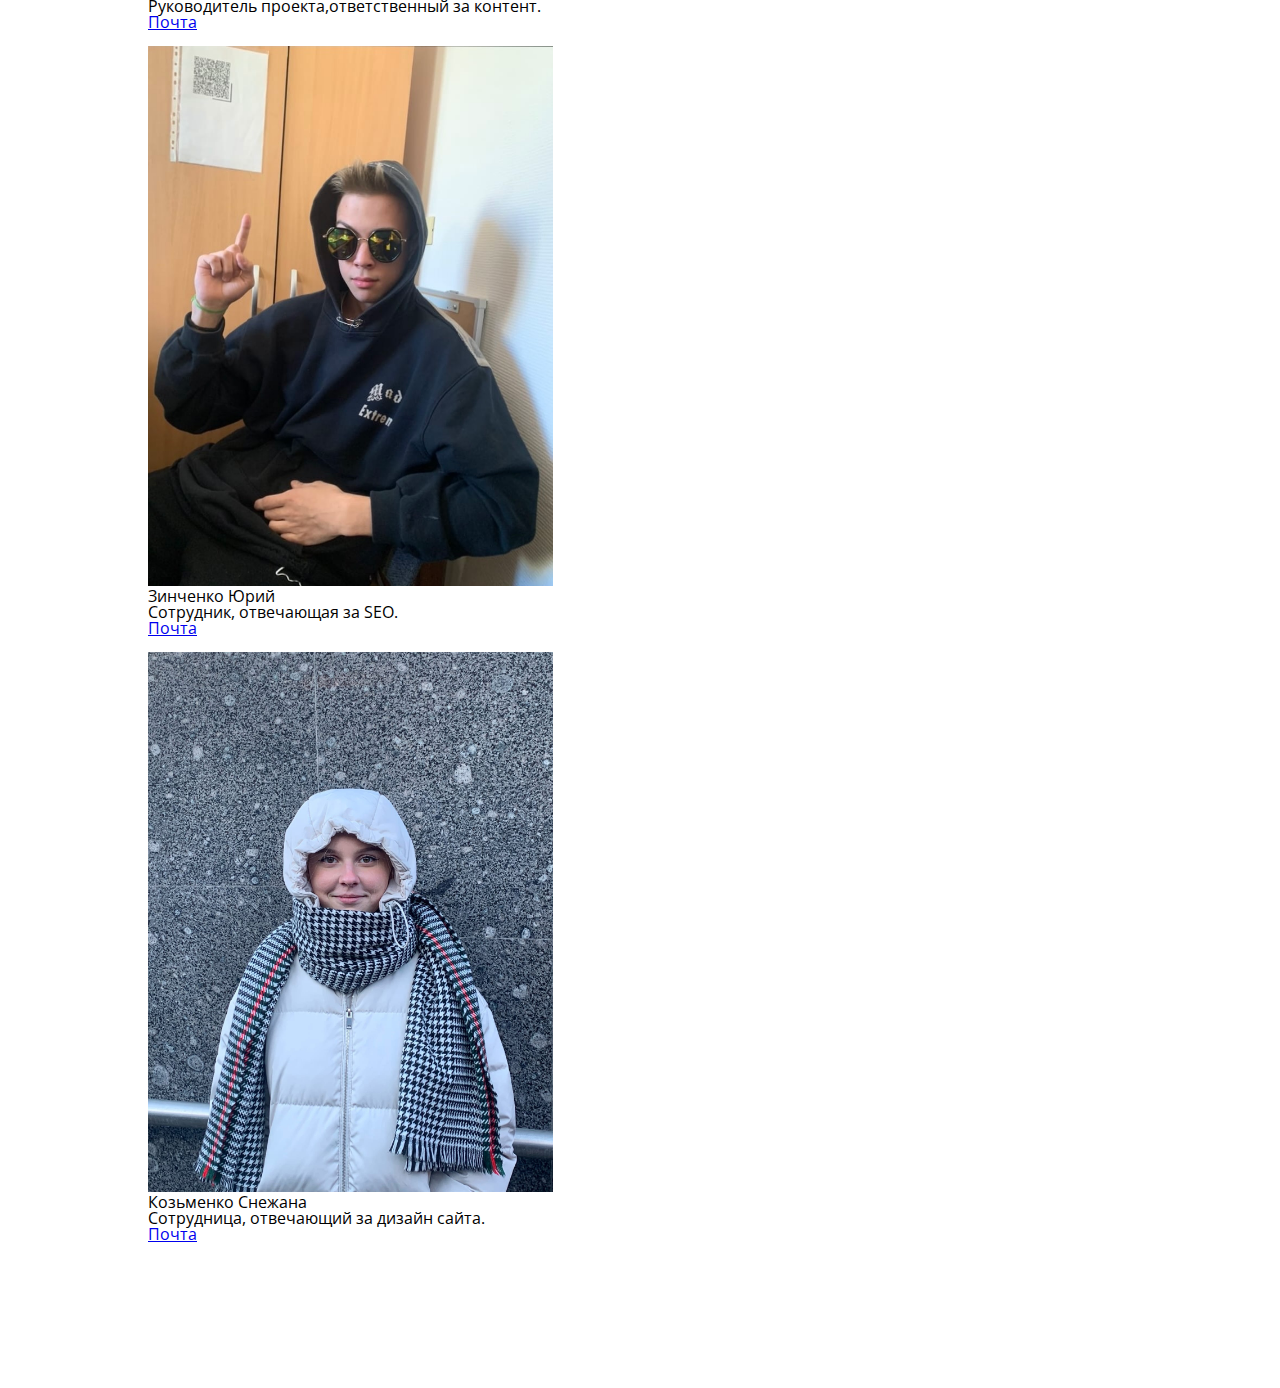
<file: онас.html>
<!DOCTYPE html>
<html lang="en">
<head>
    <meta charset="UTF-8">
    <meta http-equiv="X-UA-Compatible" content="IE=edge">
    <meta name="viewport" content="width=device-width, initial-scale=1.0">
    <title>Использование технологий блокчейна, нейронных сетей, смарт-контрактов</title>
    <link rel="stylesheet" href="reset.css">
    <link rel="stylesheet" href="style.css">
</head>
<body>
  <div class="container">
    <div class="header">
       <div class="title-block">
         <h1 class="title"> Использование технологий блокчейна, нейронных сетей, смарт-контрактов </h1>
       </div>
      <div class="userpic"></div>  
    </div>
    <div class="navigation">
        <ul>
            <li><a href="index.html">Главная страница</a></li>
            <li><a href="онас.html">О нас </a></li>
            <li><a href="Источники.html">Источники</a></li>
        </ul>
    </div> 
    <div class="content-wrapper">
      <div class="content">
        <h3> Создатели сайта </h3>
          Сайт создали студенты 1 курса института <a href="https://www.imtk-rut.com/"> ИМТК </a>. Группа ОМН-111.
        <br><br><img src="images/Vova.jpg" alt="Vova-programist" width="405px" height="540px">
          <p> Голубков Владимир</p>
         <p>Сотрудник, отвечающий за техническую реализацию.</p>
          <a href="mailto:vladgol1705@icloud.com"> Почта </a>
        <br><br><img src="images/Kirill.jpg" alt="Kirill-analitick" width="405px" height="540px">  
        <p> Виноградов Кирилл</p>
          <p>Руководитель проекта,ответственный за контент.</p>
          <a href="mailto:Frulkin@gmail.com"> Почта </a>
        <br><br><img src="images/Yura.jpg" alt="Yura-SEO-(luchshiy)" width="405px" height="540px">
          <p>Зинченко Юрий</p>
          <p>Сотрудник, отвечающая за SEO.</p>
          <a href="mailto:myxa8170@gmail.com"> Почта </a>
        <br><br><img src="images/Snezhana.jpg" alt="Snezhana-dizayner" width="405px" height="540px">
          <p> Козьменко Снежана</p>
          <p>Сотрудница, отвечающий за дизайн сайта.</p>
          <a href="mailto:snezhana.kozmenko@mail.ru"> Почта </a>
       </div> 
       <div class="sidebar">
        <h3>Меню</h3>
        <ul class="skills">
        <ul> 
          <li><a href="Блокчейнвлогистике.html">Блокчейн в логистике</a></li>
          <li><a href="Нейронныесети.html">Нейронные сети в логистике</a></li>
          <li><a href="Смартконтракты.html">Смарт-контракты в логистике</a></li>
          <li><a href="примеры.html">Примеры использования</a></li>
        </ul>
      </div> 
    </div>
  </div>  
</body>
</html>
</file>
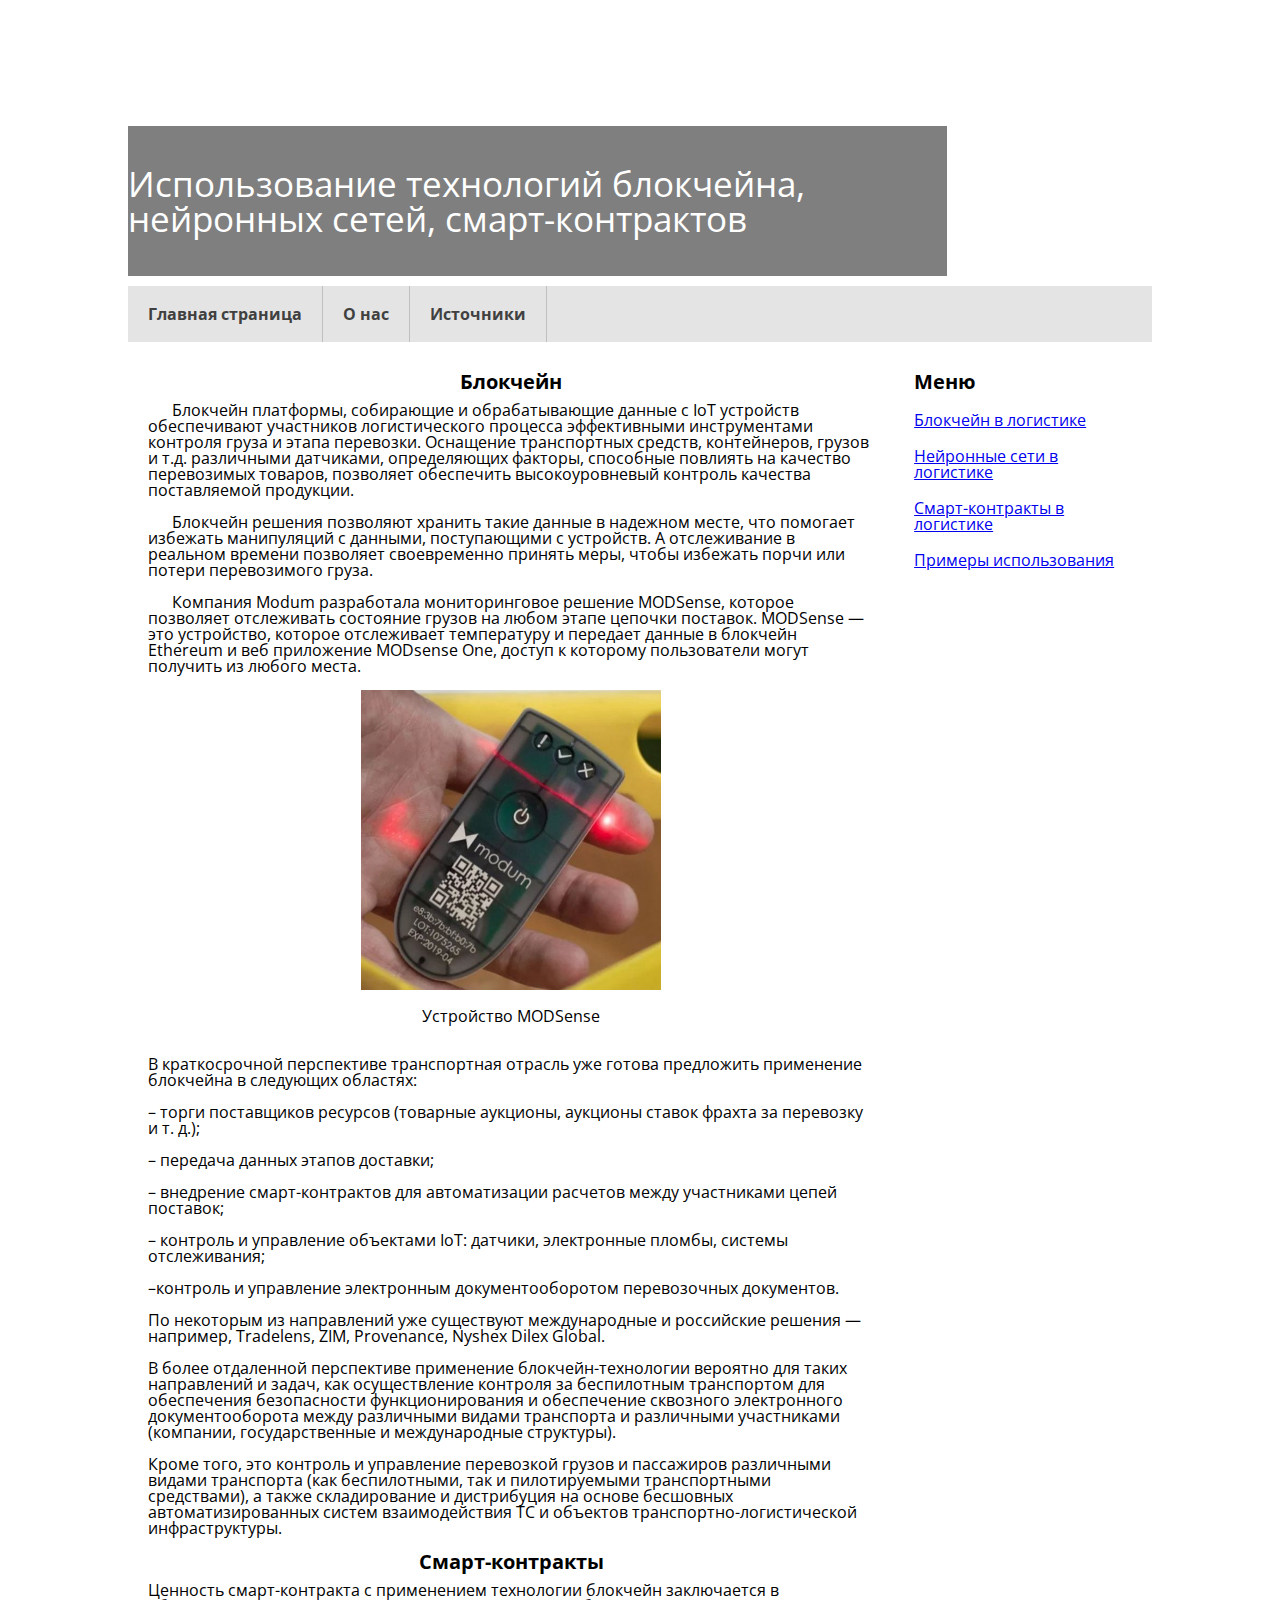
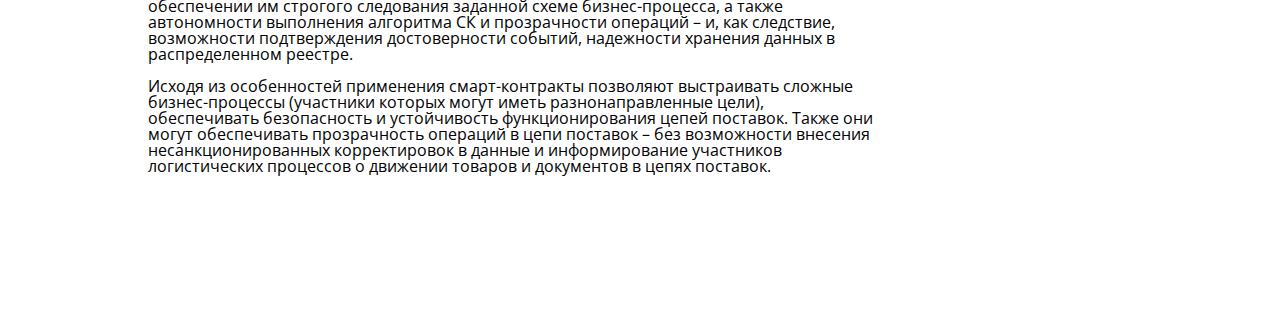
<file: примеры.html>
<!DOCTYPE html>
<html lang="en">
<head>
    <meta charset="UTF-8">
    <meta http-equiv="X-UA-Compatible" content="IE=edge">
    <meta name="viewport" content="width=device-width, initial-scale=1.0">
    <title>Использование технологий блокчейна, нейронных сетей, смарт-контрактов</title>
    <link rel="stylesheet" href="reset.css">
    <link rel="stylesheet" href="style.css">
</head>
<body>
  <div class="container">
    <div class="header">
       <div class="title-block">
         <h1 class="title"> Использование технологий блокчейна, нейронных сетей, смарт-контрактов </h1>
       </div>
      <div class="userpic"></div>  
    </div>
    <div class="navigation">
        <ul>
            <li><a href="index.html">Главная страница</a></li>
            <li><a href="онас.html">О нас </a></li>
            <li><a href="Источники.html">Источники</a></li>
        </ul>
    </div> 
    <div class="content-wrapper">
      <div class="content">
           <h3> <p align="center"> Блокчейн </p> </h3> 
 &nbsp;  &nbsp;  &nbsp; Блокчейн платформы, собирающие и обрабатывающие данные с IoT устройств обеспечивают участников логистического процесса эффективными инструментами контроля груза и этапа перевозки. Оснащение транспортных средств, контейнеров, грузов и т.д. различными датчиками, определяющих факторы, способные повлиять на качество перевозимых товаров, позволяет обеспечить высокоуровневый контроль качества поставляемой продукции.

  <br> <br> &nbsp;  &nbsp;  &nbsp; Блокчейн решения позволяют хранить такие данные в надежном месте, что помогает избежать манипуляций с данными, поступающими с устройств. А отслеживание в реальном времени позволяет своевременно принять меры, чтобы избежать порчи или потери перевозимого груза.

  <br> <br> &nbsp;  &nbsp;  &nbsp; Компания Modum разработала мониторинговое решение MODSense, которое позволяет отслеживать состояние грузов на любом этапе цепочки поставок. MODSense — это устройство, которое отслеживает температуру и передает данные в блокчейн Ethereum и веб приложение MODsense One, доступ к которому пользователи могут получить из любого места.
<p align="center"> <br> <img src="images/MODsense2.jpg" alt="Ustroystvo-MODSense" width="300px" height="300px"> </p>
    <br> <p align="center"> Устройство MODSense </p>
        <br><br> В краткосрочной перспективе транспортная отрасль уже готова предложить применение блокчейна в следующих областях:

<br><br>– торги поставщиков ресурсов (товарные аукционы, аукционы ставок фрахта за перевозку и т. д.);
<br><br>– передача данных этапов доставки;
<br><br>– внедрение смарт-контрактов для автоматизации расчетов между участниками цепей поставок;
<br><br>– контроль и управление объектами IoT: датчики, электронные пломбы, системы отслеживания;
<br><br>–контроль и управление электронным документооборотом перевозочных документов.
 

<br><br>По некоторым из направлений уже существуют международные и российские решения — например, Tradelens, ZIM, Provenance, Nyshex Dilex Global.

<br><br>В более отдаленной перспективе применение блокчейн-технологии вероятно для таких направлений и задач, как осуществление контроля за беспилотным транспортом для обеспечения безопасности функционирования и обеспечение сквозного электронного документооборота между различными видами транспорта и различными участниками (компании, государственные и международные структуры).

<br><br>Кроме того, это контроль и управление перевозкой грузов и пассажиров различными видами транспорта (как беспилотными, так и пилотируемыми транспортными средствами), а также складирование и дистрибуция на основе бесшовных автоматизированных систем взаимодействия ТС и объектов транспортно-логистической инфраструктуры.
         <br> <br> <h3> <p align="center"> Смарт-контракты </p> </h3>
          Ценность смарт-контракта с применением технологии блокчейн заключается в обеспечении им строгого следования заданной схеме бизнес-процесса, а также автономности выполнения алгоритма СК и прозрачности операций – и, как следствие, возможности подтверждения достоверности событий, надежности хранения данных в распределенном реестре.

<br> <br> Исходя из особенностей применения смарт-контракты позволяют выстраивать сложные бизнес-процессы (участники которых могут иметь разнонаправленные цели), обеспечивать безопасность и устойчивость функционирования цепей поставок. Также они могут обеспечивать прозрачность операций в цепи поставок – без возможности внесения несанкционированных корректировок в данные и информирование участников логистических процессов о движении товаров и документов в цепях поставок.
        </div> 
       <div class="sidebar">
        <h3>Меню</h3>
        <ul class="skills">
        <ul> 
          <li><a href="Блокчейнвлогистике.html">Блокчейн в логистике</a></li>
          <li><a href="Нейронныесети.html">Нейронные сети в логистике</a></li>
          <li><a href="Смартконтракты.html">Смарт-контракты в логистике</a></li>
          <li><a href="примеры.html">Примеры использования</a></li>
        </ul>
      </div> 
    </div>
  </div>  
</body>
</html>
</file>
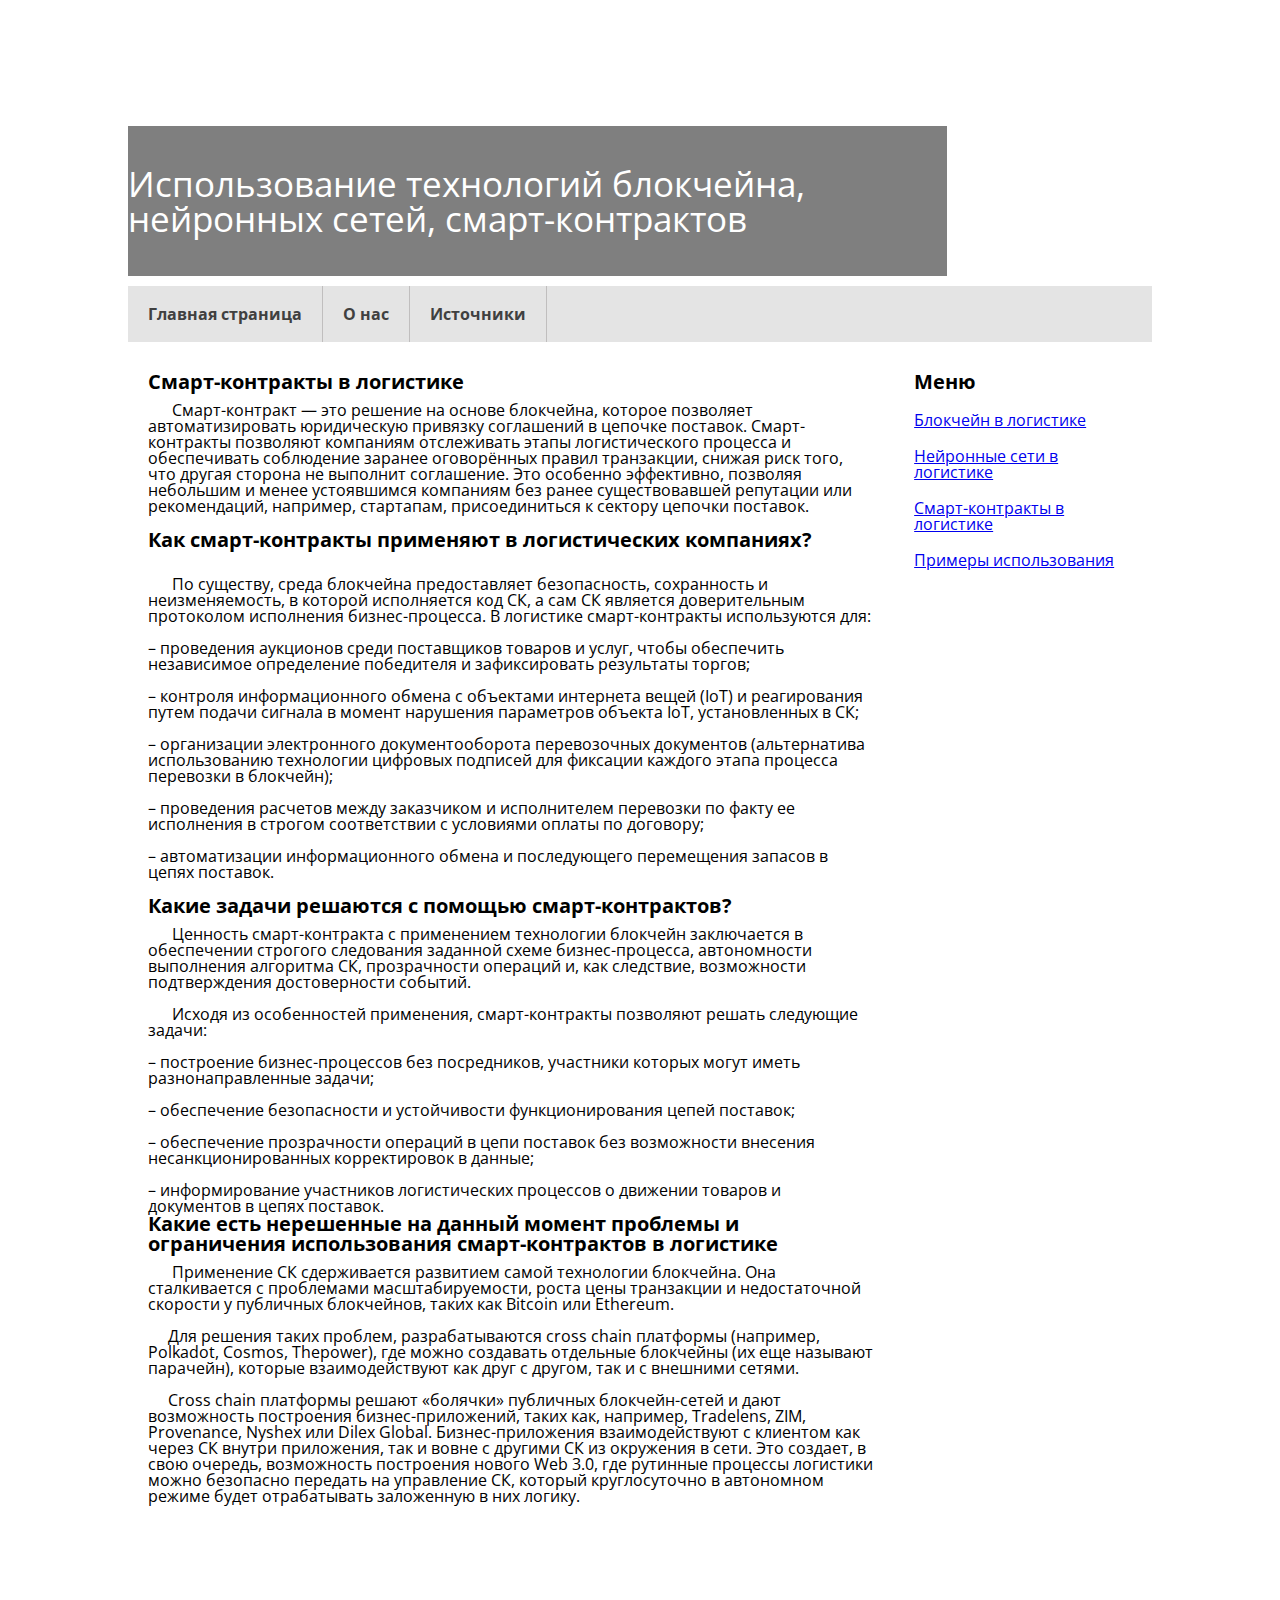
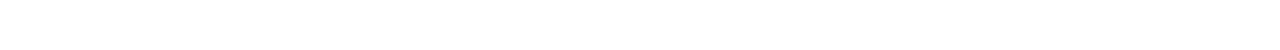
<file: Смартконтракты.html>
<!DOCTYPE html>
<html lang="en">
<head>
    <meta charset="UTF-8">
    <meta http-equiv="X-UA-Compatible" content="IE=edge">
    <meta name="viewport" content="width=device-width, initial-scale=1.0">
    <title>Использование технологий блокчейна, нейронных сетей, смарт-контрактов</title>
    <link rel="stylesheet" href="reset.css">
    <link rel="stylesheet" href="style.css">
    <meta name="description" content="Смарт-контракты в логистике, задачи которые они решают и какие недостатки они имеют">
    <meta name="keywords" content="смарт-котракты в логистике, логистика, смарт-контракт">
</head>
<body>
  <div class="container">
    <div class="header">
       <div class="title-block">
         <h1 class="title"> Использование технологий блокчейна, нейронных сетей, смарт-контрактов </h1>
       </div>
      <div class="userpic"></div>  
    </div>
    <div class="navigation">
        <ul>
            <li><a href="index.html">Главная страница</a></li>
            <li><a href="o-nas.html">О нас </a></li>
            <li><a href="Источники.html">Источники</a></li>
        </ul>
    </div> 
    <div class="content-wrapper">
      <div class="content">
        <h3> Смарт-контракты в логистике </h3>
        <p> &nbsp; &nbsp; &nbsp; Смарт-контракт — это решение на основе блокчейна, которое позволяет автоматизировать юридическую привязку соглашений в цепочке поставок. Смарт-контракты позволяют компаниям отслеживать этапы логистического процесса и обеспечивать соблюдение заранее оговорённых правил транзакции, снижая риск того, что другая сторона не выполнит соглашение. Это особенно эффективно, позволяя небольшим и менее устоявшимся компаниям без ранее существовавшей репутации или рекомендаций, например, стартапам, присоединиться к сектору цепочки поставок.
        <br><br><h3>Как смарт-контракты применяют в логистических компаниях?</h3><br>
        &nbsp; &nbsp; &nbsp; По существу, среда блокчейна предоставляет безопасность, сохранность и неизменяемость, в которой исполняется код СК, а сам СК является доверительным протоколом исполнения бизнес-процесса. В логистике смарт-контракты используются для: 
   
             <br><br> – проведения аукционов среди поставщиков товаров и услуг, чтобы обеспечить независимое определение победителя и зафиксировать результаты торгов;</li>
             <br><br> – контроля информационного обмена с объектами интернета вещей (IoT) и реагирования путем подачи сигнала в момент нарушения параметров объекта IoT, установленных в СК;</li>
             <br><br> – организации электронного документооборота перевозочных документов (альтернатива использованию технологии цифровых подписей для фиксации каждого этапа процесса перевозки в блокчейн);</li>
             <br><br> – проведения расчетов между заказчиком и исполнителем перевозки по факту ее исполнения в строгом соответствии с условиями оплаты по договору;</li>
             <br><br> – автоматизации информационного обмена и последующего перемещения запасов в цепях поставок.</li>
              
              <br><br><h3>Какие задачи решаются с помощью смарт-контрактов?</h3>
              
              &nbsp; &nbsp; &nbsp; Ценность смарт-контракта с применением технологии блокчейн заключается в обеспечении строгого следования заданной схеме бизнес-процесса, автономности выполнения алгоритма СК, прозрачности операций и, как следствие, возможности подтверждения достоверности событий.
              <br><br> &nbsp; &nbsp; &nbsp; Исходя из особенностей применения, смарт-контракты позволяют решать следующие задачи:
              <br><br> – построение бизнес-процессов без посредников, участники которых могут иметь разнонаправленные задачи;
              <br><br> – обеспечение безопасности и устойчивости функционирования цепей поставок;
              <br><br> – обеспечение прозрачности операций в цепи поставок без возможности внесения несанкционированных корректировок в данные;
              <br><br> – информирование участников логистических процессов о движении товаров и документов в цепях поставок.
          </ul>   
          <br><h3> Какие есть нерешенные на данный момент проблемы и ограничения использования смарт-контрактов в логистике</h3>
         &nbsp; &nbsp; &nbsp; Применение СК сдерживается развитием самой технологии блокчейна. Она сталкивается с проблемами масштабируемости, роста цены транзакции и недостаточной скорости у публичных блокчейнов, таких как Bitcoin или Ethereum. 
          <br><br>&nbsp; &nbsp; &nbsp;Для решения таких проблем, разрабатываются cross chain платформы (например, Polkadot, Cosmos, Thepower), где можно создавать отдельные блокчейны (их еще называют парачейн), которые взаимодействуют как друг с другом, так и с внешними сетями. 
          <br><br>&nbsp; &nbsp; &nbsp;Cross chain платформы решают «болячки» публичных блокчейн-сетей и дают возможность построения бизнес-приложений, таких как, например, Tradelens, ZIM, Provenance, Nyshex или Dilex Global. Бизнес-приложения взаимодействуют с клиентом как через СК внутри приложения, так и вовне с другими СК из окружения в сети. Это создает, в свою очередь, возможность построения нового Web 3.0, где рутинные процессы логистики можно безопасно передать на управление СК, который круглосуточно в автономном режиме будет отрабатывать заложенную в них логику.
        </p>
       </div> 
       <div class="sidebar">
        <h3>Меню</h3>
        <ul class="skills">
        <ul> 
            <li><a href="Блокчейнвлогистике.html">Блокчейн в логистике</a></li>
            <li><a href="Нейронныесети.html">Нейронные сети в логистике</a></li>
            <li><a href="Смартконтракты.html">Смарт-контракты в логистике</a></li>
            <li><a href="primer.html">Примеры использования</a></li>
        </ul>
      </div> 
    </div>
  </div>  
</body>
</html>
</file>
<file: style.css>
@import url('https://fonts.googleapis.com/css2?family=Open+Sans:wght@300&display=swap');

body{
    font-family: 'Open Sans', sans-serif;
    background: url(https://catherineasquithgallery.com/uploads/posts/2021-02/1614399211_28-p-temno-svetlo-sinii-fon-36.jpg)no-repeat center center / cover;
    padding: 100px 0;
}    

h3 {
    font-size: 20px;
    font-weight: bold;
    margin-bottom: 10px;
}


.container {
    width: 80%;
    min-height: 800px;
    border: 6px solid white;
    margin: 20px auto 20px;
    background: white;
}

.header{
    display: flex;
    height: 150px;
}

.title-block {
    position: relative;
    display: flex;
    justify-content: center;
    align-items: center;
    width: 80%;
    height: 100%;
    font-size: 35px;
    background: url("https://phonoteka.org/uploads/posts/2021-05/1621740870_10-phonoteka_org-p-fon-dlya-prezentatsii-po-transportu-11.jpg");
    color: white;
    margin-right: 40px;
}

.title-block::after {
    content: '';
    position: absolute;
    left: 0;
    top: 0;
    width: 100%;
    height: 100%;;
    background: #000;
    opacity: 0.5;
}

.title {
    position: relative;
    z-index: 1;
}

.userpic{
    display: flex;
    height: 100%;
    width: 13%;
    background: url(https://sun9-81.userapi.com/impg/LV-eV17YCtq4x9BPbWnKGojbzOiUpCHFrvRwow/38oqXYMzmQ4.jpg?size=617x584&quality=95&sign=a1df0bd1089dec2ce5ca68761f9e8188&type=album) no-repeat center center / cover;
}
 
.navigation ul {
    display: flex;
    background: #e4e4e4;
    margin: 10px 0;
}

.navigation li a {
    display: flex;
    padding: 20px;
    text-decoration: none;
    color: #404040;
    font-weight: bold;
    border-right: 1px solid #c0bebe;
}

.navigation li a:hover {
    background: #aaaaaa;
}

.content-wrapper {
    display: flex;
}

.content {
    width: 100%;
    padding: 20px;
}

.sidebar {
   padding: 20px; 
   width: 30%;
}

.skills li {
    padding: 10px 0;
    transition: transform .5s ease;
    cursor: pointer;
}

.skills li:hover {
    transform: translateX(10px);
}

.marker {
    
    list-style-type: disc; //li точка
    list-style-position: inside;
 }

.text-block {
    font-style: italic;
    color: #000000;
    background-color: #f0e7dd;
    border-radius: 20px 10px 0;
}

.foto {
    float: right;
    margin: 0 0 5px 5px;
}
</file>
